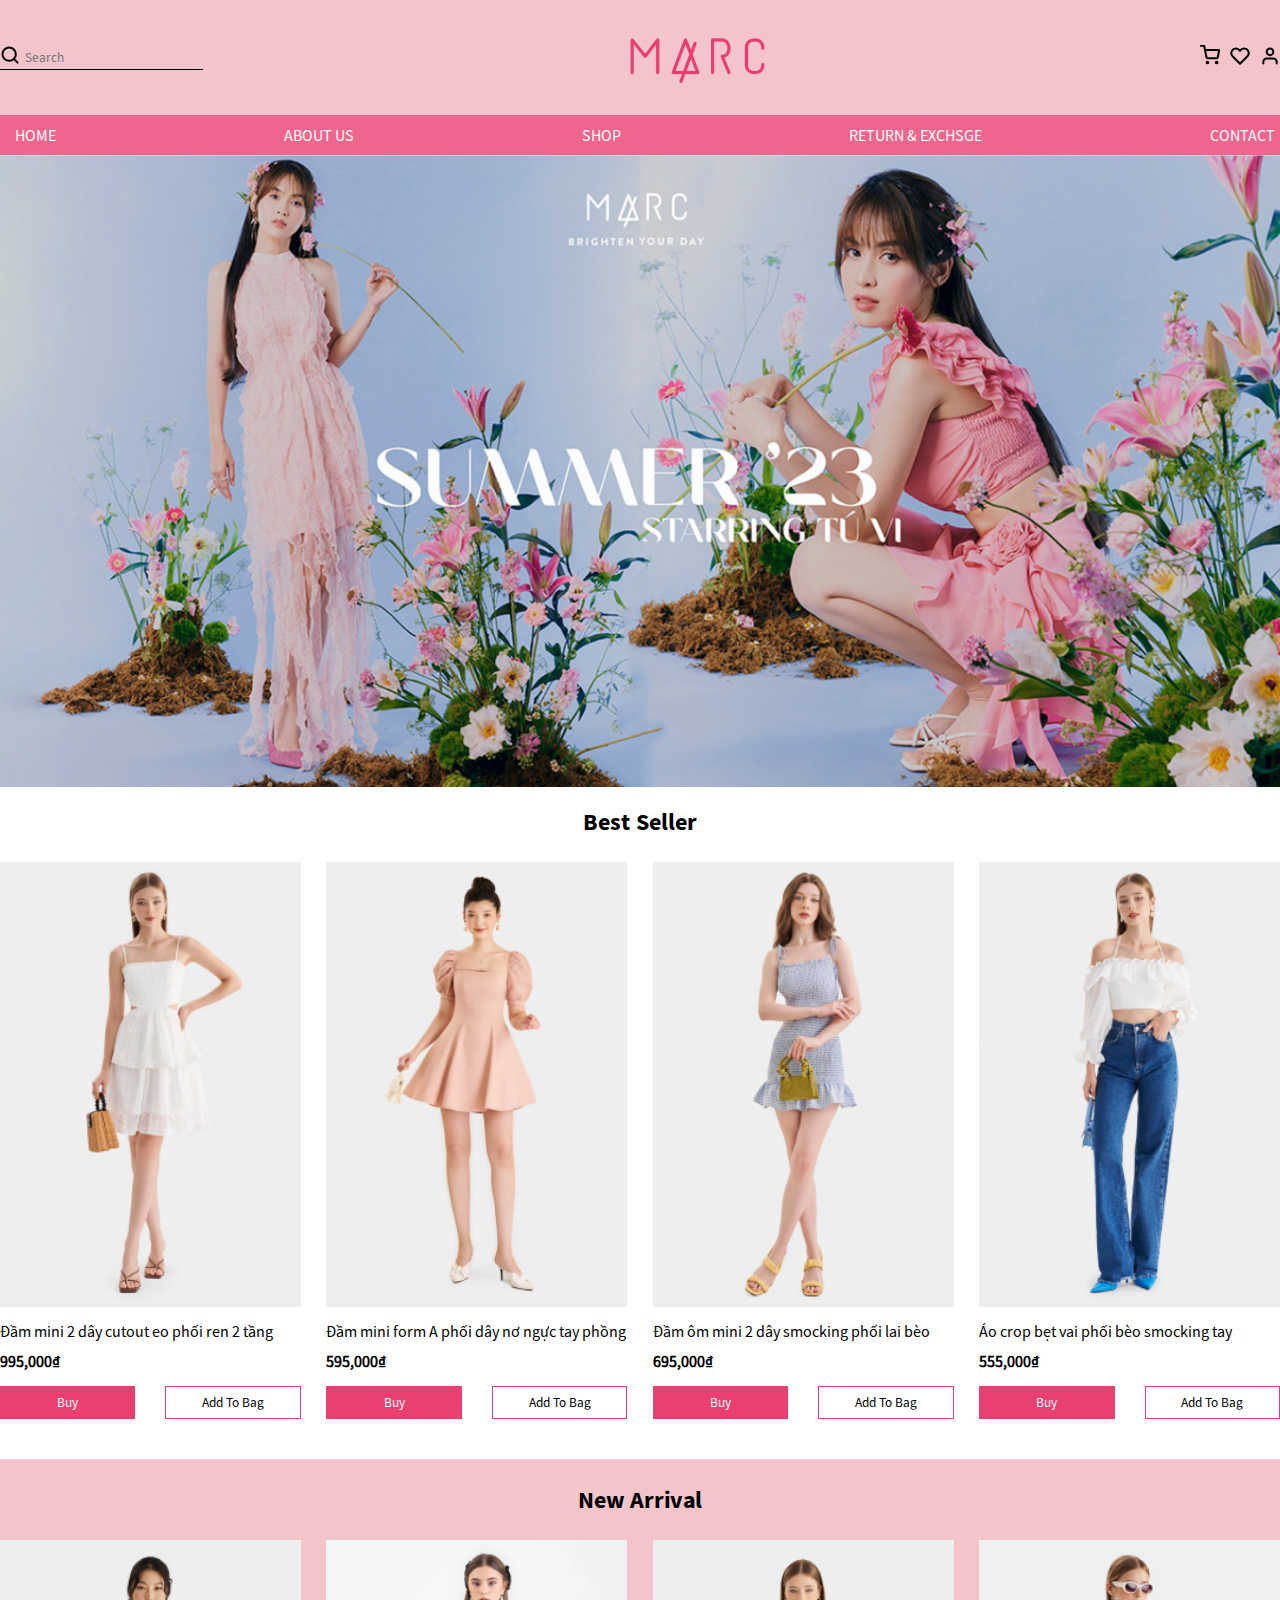
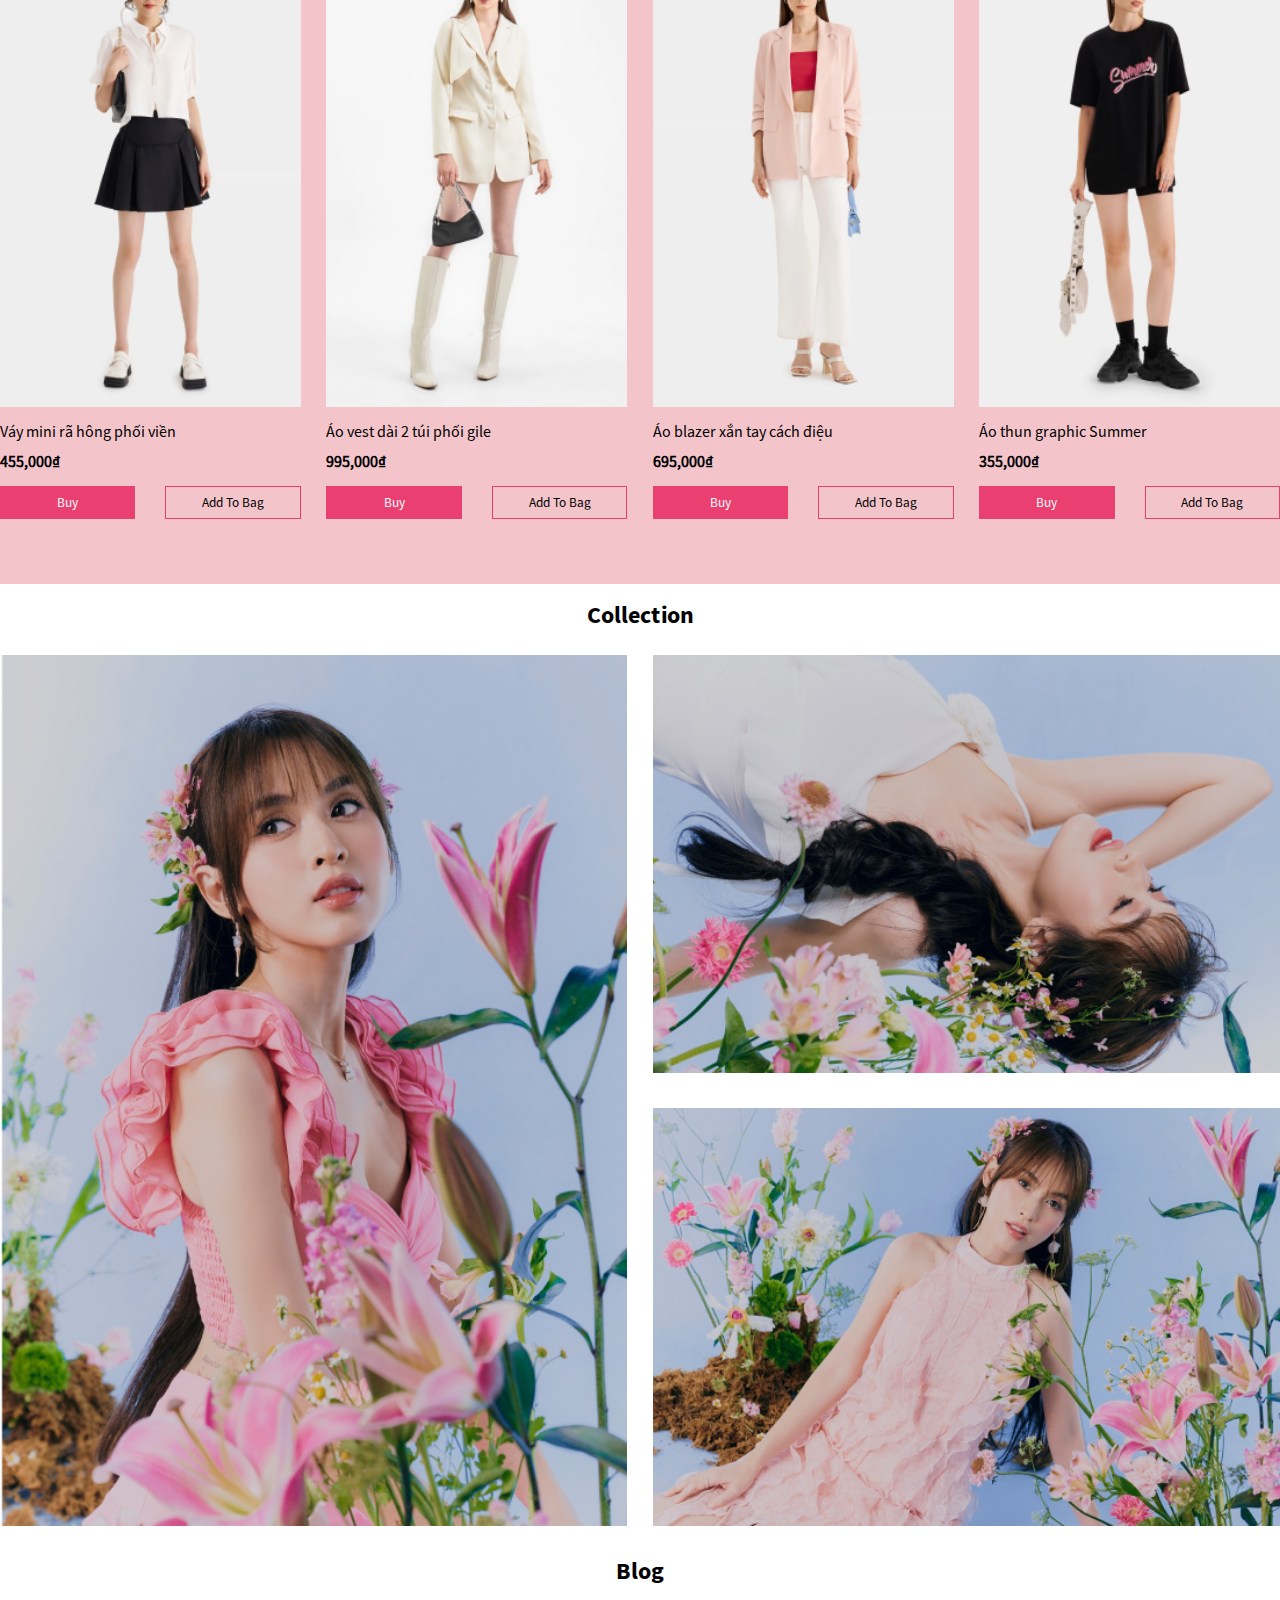
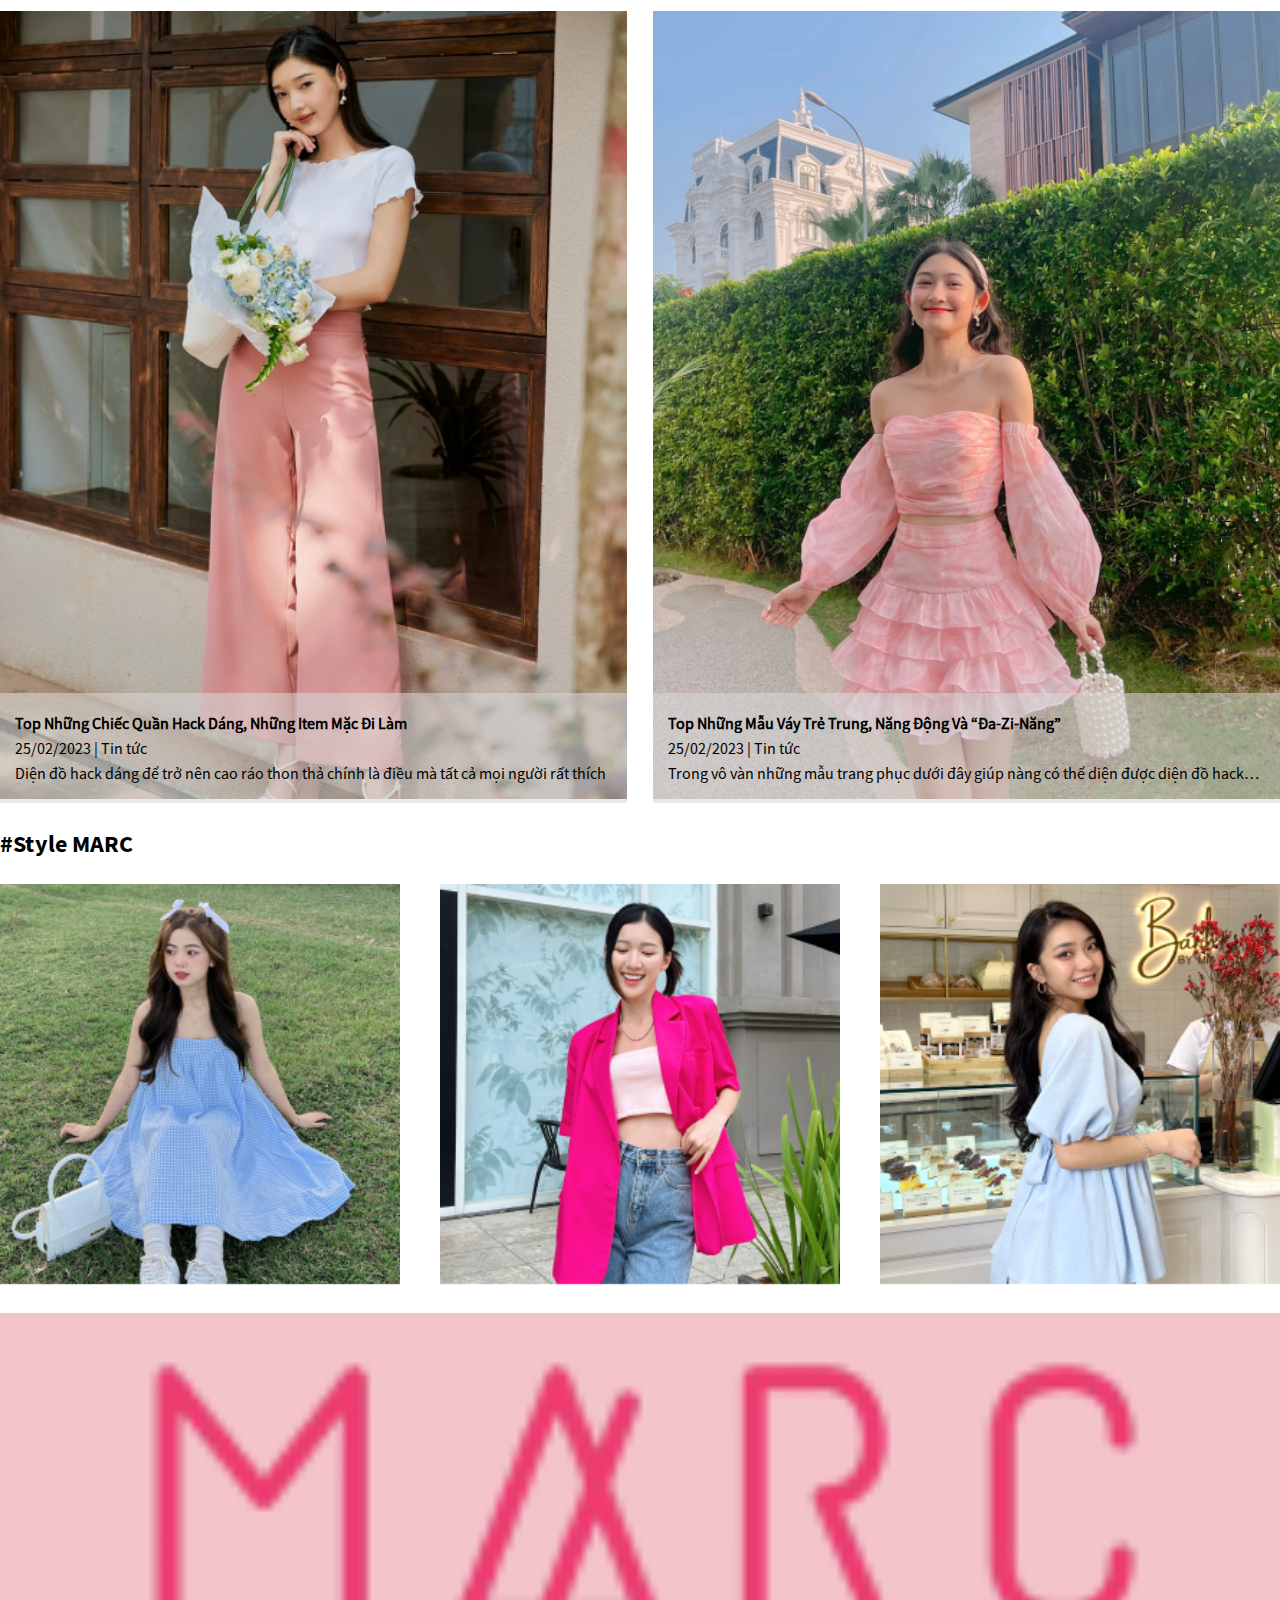
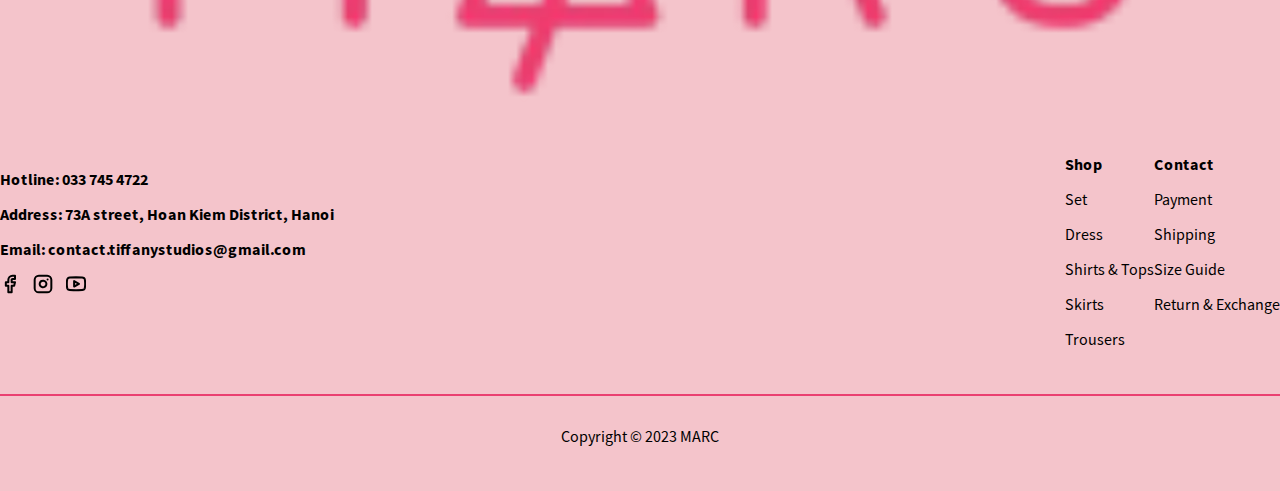
<file: index.html>
<!DOCTYPE html>
<html lang="en">

<head>
    <meta charset="UTF-8">
    <meta name="viewport" content="width=device-width, initial-scale=1.0">
    <title>Trang Chủ</title>

    <!-- BOOTSTRAP -->
    <link href="https://cdn.jsdelivr.net/npm/bootstrap@5.3.0/dist/css/bootstrap.min.css" rel="stylesheet" integrity="sha384-9ndCyUaIbzAi2FUVXJi0CjmCapSmO7SnpJef0486qhLnuZ2cdeRhO02iuK6FUUVM" crossorigin="anonymous">

    <!-- SWIPPER -->
    <link rel="stylesheet" href="https://cdn.jsdelivr.net/npm/swiper@10/swiper-bundle.min.css" />

    <!-- BASE CSS -->
    <link rel="stylesheet" href="./publics/css/common.css">
    <link rel="stylesheet" href="./publics/css/style.css">
</head>

<body>
    
    <!-- MAIN START -->
    <div class="main">

        <!-- NAVBAR START -->
        <div class="navbar-home">
            <div class="top-navbar">
                <div class="container">
                    
                    <div class="input col-xl-4 col-lg-4 col-md-4 col-sm-3 col-3">
                        <div class="btn-nav">
                            <div class="item-btn top"></div>
                            <div class="item-btn center"></div>
                            <div class="item-btn bottom"></div>
                        </div>

                        <form action="">
                            <div class="item-form">
                                <label for="search" >
                                    <svg width="20" height="20" viewBox="0 0 20 20" fill="none" xmlns="http://www.w3.org/2000/svg">
                                        <path d="M9.16667 15.8333C12.8486 15.8333 15.8333 12.8486 15.8333 9.16667C15.8333 5.48477 12.8486 2.5 9.16667 2.5C5.48477 2.5 2.5 5.48477 2.5 9.16667C2.5 12.8486 5.48477 15.8333 9.16667 15.8333Z" stroke="black" stroke-width="2" stroke-linecap="round" stroke-linejoin="round"/>
                                        <path d="M17.5 17.5L13.875 13.875" stroke="black" stroke-width="2" stroke-linecap="round" stroke-linejoin="round"/>
                                    </svg>
                                </label>
                                <input id="search" type="text" placeholder="Search">
                            </div>
                        </form>
                    </div>
    
                    <div class="logo col-xl-2 col-lg-2 col-md-4 col-sm-6 col-6">
                        <img src="./publics/imgs/logo-header.png" width="100%" alt="">
                    </div>
    
                    <div class="icon col-xl-4 col-lg-4 col-md-4 col-sm-3 col-3">
                        <ul>
                            <li>
                                <a href="#">
                                    <svg width="20" height="21" viewBox="0 0 20 21" fill="none" xmlns="http://www.w3.org/2000/svg">
                                        <g clip-path="url(#clip0_1_160)">
                                        <path d="M7.49996 18.3681C7.9602 18.3681 8.33329 17.995 8.33329 17.5347C8.33329 17.0745 7.9602 16.7014 7.49996 16.7014C7.03972 16.7014 6.66663 17.0745 6.66663 17.5347C6.66663 17.995 7.03972 18.3681 7.49996 18.3681Z" stroke="black" stroke-width="2" stroke-linecap="round" stroke-linejoin="round"/>
                                        <path d="M16.6667 18.3681C17.1269 18.3681 17.5 17.995 17.5 17.5347C17.5 17.0745 17.1269 16.7014 16.6667 16.7014C16.2065 16.7014 15.8334 17.0745 15.8334 17.5347C15.8334 17.995 16.2065 18.3681 16.6667 18.3681Z" stroke="black" stroke-width="2" stroke-linecap="round" stroke-linejoin="round"/>
                                        <path d="M0.833374 0.86792H4.16671L6.40004 12.0263C6.47624 12.4099 6.68496 12.7546 6.98966 12.9998C7.29436 13.2451 7.67562 13.3754 8.06671 13.3679H16.1667C16.5578 13.3754 16.9391 13.2451 17.2438 12.9998C17.5484 12.7546 17.7572 12.4099 17.8334 12.0263L19.1667 5.03459H5.00004" stroke="black" stroke-width="2" stroke-linecap="round" stroke-linejoin="round"/>
                                        </g>
                                        <defs>
                                        <clipPath id="clip0_1_160">
                                        <rect width="20" height="20" fill="white" transform="translate(0 0.034668)"/>
                                        </clipPath>
                                        </defs>
                                    </svg>
                                </a>
                            </li>
                            <li>
                                <a href="#">
                                    <svg width="20" height="20" viewBox="0 0 20 20" fill="none" xmlns="http://www.w3.org/2000/svg">
                                        <path d="M17.3667 3.84172C16.9411 3.41589 16.4357 3.0781 15.8795 2.84763C15.3233 2.61716 14.7271 2.49854 14.1251 2.49854C13.523 2.49854 12.9268 2.61716 12.3706 2.84763C11.8144 3.0781 11.309 3.41589 10.8834 3.84172L10.0001 4.72506L9.11673 3.84172C8.25698 2.98198 7.09092 2.49898 5.87506 2.49898C4.6592 2.49898 3.49314 2.98198 2.63339 3.84172C1.77365 4.70147 1.29065 5.86753 1.29065 7.08339C1.29065 8.29925 1.77365 9.46531 2.63339 10.3251L3.51672 11.2084L10.0001 17.6917L16.4834 11.2084L17.3667 10.3251C17.7926 9.89943 18.1304 9.39407 18.3608 8.83785C18.5913 8.28164 18.7099 7.68546 18.7099 7.08339C18.7099 6.48132 18.5913 5.88514 18.3608 5.32893C18.1304 4.77271 17.7926 4.26735 17.3667 3.84172Z" stroke="black" stroke-width="2" stroke-linecap="round" stroke-linejoin="round"/>
                                    </svg>
                                </a>
                            </li>
                            <li>
                                <a href="#">
                                    <svg width="20" height="21" viewBox="0 0 20 21" fill="none" xmlns="http://www.w3.org/2000/svg">
                                        <path d="M16.6667 18.4656V16.7989C16.6667 15.9149 16.3155 15.067 15.6904 14.4419C15.0653 13.8168 14.2174 13.4656 13.3334 13.4656H6.66671C5.78265 13.4656 4.93481 13.8168 4.30968 14.4419C3.68456 15.067 3.33337 15.9149 3.33337 16.7989V18.4656" stroke="black" stroke-width="2" stroke-linecap="round" stroke-linejoin="round"/>
                                        <path d="M9.99996 10.1322C11.8409 10.1322 13.3333 8.63986 13.3333 6.79891C13.3333 4.95796 11.8409 3.46558 9.99996 3.46558C8.15901 3.46558 6.66663 4.95796 6.66663 6.79891C6.66663 8.63986 8.15901 10.1322 9.99996 10.1322Z" stroke="black" stroke-width="2" stroke-linecap="round" stroke-linejoin="round"/>
                                    </svg>
                                </a>
                            </li>
                        </ul>
                    </div>
                </div>
            </div>

            <!-- NAV BOTTOM -->
            <div class="bottom-navbar">
                <div class="container">
                    <ul>
                        <li>
                            <a href="#">HOME</a>
                        </li>
                        <li>
                            <a href="#">ABOUT US</a>
                        </li>
                        <li>
                            <a href="#">SHOP</a>
                        </li>
                        <li>
                            <a href="#">RETURN & EXCHSGE</a>
                        </li>
                        <li>
                            <a href="#">CONTACT</a>
                        </li>
                    </ul>
                </div>
            </div>
        </div>
        <!-- NAVBAR END -->


        <!-- LINE BAR START -->
        <div class="left-bar">
            <div class="background-left-bar"></div>
            <div class="content-left-bar">
                <div class="menu">
                    <div class="item-menu">
                        <a href="./market-page.html"> HOME </a>
                    </div>
                    <div class="item-menu">
                        <a href="./market-page.html"> ABOUT US </a>
                    </div>
                    <div class="item-menu">
                        <a href="./market-page.html"> SHOP </a>
                    </div>
                    <div class="item-menu">
                        <a href="./market-page.html"> RETURN & EXCHSGE </a>
                    </div>
                    <div class="item-menu">
                        <a href="./market-page.html"> CONTACT </a>
                    </div>
                    <div class="item-menu">
                        <form action="">
                            <div class="item-form">
                                <label for="search" >
                                    <svg width="20" height="20" viewBox="0 0 20 20" fill="none" xmlns="http://www.w3.org/2000/svg">
                                        <path d="M9.16667 15.8333C12.8486 15.8333 15.8333 12.8486 15.8333 9.16667C15.8333 5.48477 12.8486 2.5 9.16667 2.5C5.48477 2.5 2.5 5.48477 2.5 9.16667C2.5 12.8486 5.48477 15.8333 9.16667 15.8333Z" stroke="black" stroke-width="2" stroke-linecap="round" stroke-linejoin="round"/>
                                        <path d="M17.5 17.5L13.875 13.875" stroke="black" stroke-width="2" stroke-linecap="round" stroke-linejoin="round"/>
                                    </svg>
                                </label>
                                <input id="search" type="text" placeholder="Search">
                            </div>
                        </form>
                    </div>
                </div>
            </div>
        </div>
        <!-- LINE BAR END -->
        

        <!-- BANNER START -->
        <div class="banner">
            <div class="slider swiper">
                <div class="swiper-wrapper">
                    <div class="swiper-slide">
                        <img src="./publics/imgs/banner.png" width="100%" alt="">
                    </div>
                    <div class="swiper-slide">
                        <img src="./publics/imgs/banner1.png" width="100%" alt="">
                    </div>
                    <div class="swiper-slide">
                        <img src="./publics/imgs/banner2.png" width="100%" alt="">
                    </div>
                </div>
            </div>
        </div>
        <!-- BANNER END -->


        <!-- BEST SELLER START -->
        <div class="best-seller container">
            <h2>Best Seller</h2>

            <div class="content-seller">
                <div class="item-seller">
                    <img src="./publics/imgs/bes-1.png" width="100%" alt="">

                    <div class="detail-item">
                            <p class="name-item">
                                <a href="#">Đầm mini 2 dây cutout eo phối ren 2 tầng</a>
                            </p>
                            <b class="item-price">995,000₫ </b>

                            <div class="action-item">
                                <button class="buy">Buy</button>
                                <button class="bag">Add To Bag</button>
                            </div>
                    </div>
                </div>

                <div class="item-seller">
                    <img src="./publics/imgs/best-2.png" width="100%" alt="">

                    <div class="detail-item">
                            <p class="name-item">
                                <a href="#">Đầm mini form A phối dây nơ ngực tay phồng</a>
                            </p>
                            <b class="item-price">595,000₫</b>

                            <div class="action-item">
                                <button class="buy">Buy</button>
                                <button class="bag">Add To Bag</button>
                            </div>
                    </div>
                </div>

                <div class="item-seller item-sm">
                    <img src="./publics/imgs/best-3.png" width="100%" alt="">

                    <div class="detail-item">
                            <p class="name-item">
                                <a href="#">Đầm ôm mini 2 dây smocking phối lai bèo</a>
                            </p>
                            <b class="item-price">695,000₫</b>

                            <div class="action-item">
                                <button class="buy">Buy</button>
                                <button class="bag">Add To Bag</button>
                            </div>
                    </div>
                </div>

                <div class="item-seller item-md item-sm">
                    <img src="./publics/imgs/best-4.png" width="100%" alt="">

                    <div class="detail-item">
                            <p class="name-item">
                                <a href="#">Áo crop bẹt vai phối bèo smocking tay</a>
                            </p>
                            <b class="item-price">555,000₫</b>

                            <div class="action-item">
                                <button class="buy">Buy</button>
                                <button class="bag">Add To Bag</button>
                            </div>
                    </div>
                </div>
            </div>
        </div>
        <!-- BEST SELLER END -->


        <!-- NEW ARRIVAL START -->
        <div class="new-arrival ">
            <div class="container">
                <h2>New Arrival</h2>
                <div class="content-seller">
                    <div class="item-seller">
                        <img src="./publics/imgs/new1.png" width="100%" alt="">
    
                        <div class="detail-item">
                                <p class="name-item">
                                    <a href="#">Váy mini rã hông phối viền</a>
                                </p>
                                <b class="item-price">455,000₫ </b>
    
                                <div class="action-item">
                                    <button class="buy">Buy</button>
                                    <button class="bag">Add To Bag</button>
                                </div>
                        </div>
                    </div>

                    <div class="item-seller">
                        <img src="./publics/imgs/new2.png" width="100%" alt="">
    
                        <div class="detail-item">
                                <p class="name-item">
                                    <a href="#">Áo vest dài 2 túi phối gile</a>
                                </p>
                                <b class="item-price">995,000₫</b>
    
                                <div class="action-item">
                                    <button class="buy">Buy</button>
                                    <button class="bag">Add To Bag</button>
                                </div>
                        </div>
                    </div>

                    <div class="item-seller item-sm">
                        <img src="./publics/imgs/new3.png" width="100%" alt="">
    
                        <div class="detail-item">
                                <p class="name-item">
                                    <a href="#">Áo blazer xắn tay cách điệu</a>
                                </p>
                                <b class="item-price">695,000₫</b>
    
                                <div class="action-item">
                                    <button class="buy">Buy</button>
                                    <button class="bag">Add To Bag</button>
                                </div>
                        </div>
                    </div>

                    <div class="item-seller item-md item-sm">
                        <img src="./publics/imgs/new4.png" width="100%" alt="">
    
                        <div class="detail-item">
                                <p class="name-item">
                                    <a href="#">Áo thun graphic Summer</a>
                                </p>
                                <b class="item-price">355,000₫</b>
    
                                <div class="action-item">
                                    <button class="buy">Buy</button>
                                    <button class="bag">Add To Bag</button>
                                </div>
                        </div>
                    </div>
                </div>
            </div>
        </div>
        <!-- NEW ARRIVAL END -->


        <!-- COLECTION START -->
        <div class="colection ">
            <div class="container">
                <h2>Collection</h2>

                <div class="content-colection">
                    <div class="content-left item-colection">
                        <img src="./publics/imgs/colection1.png" width="100%" alt="">
                    </div>
                    <div class="content-right item-colection">
                        <div class="item-right">
                            <img src="./publics/imgs/colection2.png" width="100%" alt="">
                        </div>
                        <div class="item-right">
                            <img src="./publics/imgs/colection3.png" width="100%" alt="">
                        </div>
                    </div>
                </div>
            </div>
        </div>
        <!-- COLECTION END -->

        <!-- /BLOG START -->

        <div class="blog">
            <div class="container">
                <h2>Blog</h2>

                <div class="content-colection">
                    <div class="item-blog">
                        <div class="bg">
                            <img width="100%" src="./publics/imgs/blog-1.png" alt="">
                        </div>
                        <div class="content">
                            <b class="title">
                                <a href="#">Top Những Chiếc Quần Hack Dáng, Những Item Mặc Đi Làm </a>
                            </b>

                            <p class="cate">25/02/2023 | Tin tức</p>

                            <p class="content-blog">Diện đồ hack dáng để trở nên cao ráo thon thả chính là điều mà tất cả mọi người rất thích</p>
                        </div>
                    </div>
                    <div class="item-blog">
                        <div class="bg">
                            <img width="100%" src="./publics/imgs/blog-2.png" alt="">
                        </div>
                        <div class="content">
                            <b class="title">
                                <a href="#">Top Những Mẫu Váy Trẻ Trung, Năng Động Và “Đa-Zi-Năng”</a>
                            </b>

                            <p class="cate">25/02/2023 | Tin tức</p>

                            <p class="content-blog">Trong vô vàn những mẫu trang phục dưới đây giúp nàng có thể diện được diện đồ hack dáng để trở nên cao ráo thon thả</p>
                        </div>
                    </div>
                </div>
            </div>
        </div>

        <!-- /BLOG END -->

        <!-- STYLE START -->

        <div class="style">
            <div class="container">
                <h2>#Style MARC</h2>

                <div class="content-style swiper mySwiper">
                    <div class="swiper-wrapper">
                        <div class="swiper-slide">
                            <img src="./publics/imgs/style1.png" width="100%" alt="">
                        </div>
                        <div class="swiper-slide">
                            <img src="./publics/imgs/style2.png" width="100%" alt="">
                        </div>
                        <div class="swiper-slide">
                            <img src="./publics/imgs/style3.png" width="100%" alt="">
                        </div>
                        <div class="swiper-slide">
                            <img src="./publics/imgs/style4.png" width="100%" alt="">
                        </div>
                        <div class="swiper-slide">
                            <img src="./publics/imgs/style1.png" width="100%" alt="">
                        </div>
                        <div class="swiper-slide">
                            <img src="./publics/imgs/style2.png" width="100%" alt="">
                        </div>
                        <div class="swiper-slide">
                            <img src="./publics/imgs/style3.png" width="100%" alt="">
                        </div>
                        <div class="swiper-slide">
                            <img src="./publics/imgs/style4.png" width="100%" alt="">
                        </div>
                    </div>
                </div>
            </div>
        </div>

        <!-- STYLE END -->

        <!-- FOOTER START -->

        <div class="footer">
            <div class="container">
                <div class="logo col-md-2 col-7">
                    <img src="./publics/imgs/logo-footer.png" width="100%" alt="">
                </div>
            </div>
            <div class="container content-top">
                <div class="left col-md-5 col-12">  

                    <div class="content-left">
                        <p><b>Hotline: 033 745 4722</b></p>
                        <p><b>Address: 73A street, Hoan Kiem District, Hanoi</b></p>
                        <p><b>Email: contact.tiffanystudios@gmail.com</b></p>
                        <div class="icon-footer">
                            <svg width="20" height="20" viewBox="0 0 20 20" fill="none" xmlns="http://www.w3.org/2000/svg">
                                <path d="M15 1.66663H12.5C11.3949 1.66663 10.3351 2.10561 9.55373 2.88701C8.77233 3.66842 8.33334 4.72822 8.33334 5.83329V8.33329H5.83334V11.6666H8.33334V18.3333H11.6667V11.6666H14.1667L15 8.33329H11.6667V5.83329C11.6667 5.61228 11.7545 5.40032 11.9108 5.24404C12.067 5.08776 12.279 4.99996 12.5 4.99996H15V1.66663Z" stroke="black" stroke-width="2" stroke-linecap="round" stroke-linejoin="round"/>
                            </svg>

                            <svg width="20" height="20" viewBox="0 0 20 20" fill="none" xmlns="http://www.w3.org/2000/svg">
                                <g clip-path="url(#clip0_1_403)">
                                <path d="M14.1667 1.66663H5.83332C3.53214 1.66663 1.66666 3.53211 1.66666 5.83329V14.1666C1.66666 16.4678 3.53214 18.3333 5.83332 18.3333H14.1667C16.4678 18.3333 18.3333 16.4678 18.3333 14.1666V5.83329C18.3333 3.53211 16.4678 1.66663 14.1667 1.66663Z" stroke="black" stroke-width="2" stroke-linecap="round" stroke-linejoin="round"/>
                                <path d="M13.3333 9.47501C13.4362 10.1685 13.3177 10.8769 12.9948 11.4992C12.6719 12.1215 12.161 12.6262 11.5347 12.9414C10.9084 13.2566 10.1987 13.3663 9.5065 13.255C8.81428 13.1436 8.17481 12.8167 7.67904 12.321C7.18327 11.8252 6.85645 11.1857 6.74507 10.4935C6.63368 9.8013 6.7434 9.09159 7.05862 8.46532C7.37383 7.83905 7.8785 7.32812 8.50083 7.00521C9.12316 6.68229 9.83147 6.56383 10.525 6.66667C11.2324 6.77158 11.8874 7.10123 12.3931 7.60693C12.8988 8.11263 13.2284 8.76757 13.3333 9.47501Z" stroke="black" stroke-width="2" stroke-linecap="round" stroke-linejoin="round"/>
                                <path d="M14.5833 5.41663H14.5918" stroke="black" stroke-width="2" stroke-linecap="round" stroke-linejoin="round"/>
                                </g>
                                <defs>
                                <clipPath id="clip0_1_403">
                                <rect width="20" height="20" fill="white"/>
                                </clipPath>
                                </defs>
                            </svg>

                            <svg width="20" height="20" viewBox="0 0 20 20" fill="none" xmlns="http://www.w3.org/2000/svg">
                                <g clip-path="url(#clip0_1_407)">
                                <path d="M18.7833 5.35004C18.6843 4.95455 18.4827 4.59218 18.1989 4.29955C17.915 4.00691 17.559 3.79436 17.1667 3.68337C15.7333 3.33337 10 3.33337 10 3.33337C10 3.33337 4.26667 3.33337 2.83333 3.71671C2.44104 3.82769 2.08498 4.04024 1.80112 4.33288C1.51726 4.62552 1.31566 4.98788 1.21666 5.38337C0.954344 6.838 0.826028 8.31363 0.833332 9.79171C0.823981 11.2809 0.952305 12.7678 1.21666 14.2334C1.3258 14.6166 1.53192 14.9652 1.81512 15.2454C2.09832 15.5257 2.44902 15.7282 2.83333 15.8334C4.26667 16.2167 10 16.2167 10 16.2167C10 16.2167 15.7333 16.2167 17.1667 15.8334C17.559 15.7224 17.915 15.5098 18.1989 15.2172C18.4827 14.9246 18.6843 14.5622 18.7833 14.1667C19.0436 12.723 19.1719 11.2587 19.1667 9.79171C19.176 8.3025 19.0477 6.81562 18.7833 5.35004Z" stroke="black" stroke-width="2" stroke-linecap="round" stroke-linejoin="round"/>
                                <path d="M8.125 12.5167L12.9167 9.79165L8.125 7.06665V12.5167Z" stroke="black" stroke-width="2" stroke-linecap="round" stroke-linejoin="round"/>
                                </g>
                                <defs>
                                <clipPath id="clip0_1_407">
                                <rect width="20" height="20" fill="white"/>
                                </clipPath>
                                </defs>
                            </svg>
                                
                        </div>
                    </div>
                </div>
                <div class="right col-md-7 col-12">
                    <div class="item-right col-6">
                        <h4>Shop</h4>
                        <p><a href="#">Set</a></p>
                        <p><a href="#">Dress</a></p>
                        <p><a href="#">Shirts & Tops</a></p>
                        <p><a href="#">Skirts</a></p>
                        <p><a href="#">Trousers</a></p>
                    </div>

                    <div class="item-right col-6">
                        <h4>Contact</h4>
                        <p><a href="#">Payment</a></p>
                        <p><a href="#">Shipping</a></p>
                        <p><a href="#">Size Guide</a></p>
                        <p><a href="#">Return & Exchange</a></p>
                    </div>
                </div>
            </div>

            <div class="line"></div>

            <div class="container content-bottom">
                <div class="content">
                    <div class="contact col-7">
                        <p><b>Hotline: 033 745 4722</b></p>
                        <p><b>Address: 73A street, Hoan Kiem District, Hanoi</b></p>
                        <p><b>Email: contact.tiffanystudios@gmail.com</b></p>
                    </div>
                    <div class="icon-footer col-5">
                        <svg width="20" height="20" viewBox="0 0 20 20" fill="none" xmlns="http://www.w3.org/2000/svg">
                            <path d="M15 1.66663H12.5C11.3949 1.66663 10.3351 2.10561 9.55373 2.88701C8.77233 3.66842 8.33334 4.72822 8.33334 5.83329V8.33329H5.83334V11.6666H8.33334V18.3333H11.6667V11.6666H14.1667L15 8.33329H11.6667V5.83329C11.6667 5.61228 11.7545 5.40032 11.9108 5.24404C12.067 5.08776 12.279 4.99996 12.5 4.99996H15V1.66663Z" stroke="black" stroke-width="2" stroke-linecap="round" stroke-linejoin="round"/>
                        </svg>
                        <svg width="20" height="20" viewBox="0 0 20 20" fill="none" xmlns="http://www.w3.org/2000/svg">
                            <g clip-path="url(#clip0_1_403)">
                            <path d="M14.1667 1.66663H5.83332C3.53214 1.66663 1.66666 3.53211 1.66666 5.83329V14.1666C1.66666 16.4678 3.53214 18.3333 5.83332 18.3333H14.1667C16.4678 18.3333 18.3333 16.4678 18.3333 14.1666V5.83329C18.3333 3.53211 16.4678 1.66663 14.1667 1.66663Z" stroke="black" stroke-width="2" stroke-linecap="round" stroke-linejoin="round"/>
                            <path d="M13.3333 9.47501C13.4362 10.1685 13.3177 10.8769 12.9948 11.4992C12.6719 12.1215 12.161 12.6262 11.5347 12.9414C10.9084 13.2566 10.1987 13.3663 9.5065 13.255C8.81428 13.1436 8.17481 12.8167 7.67904 12.321C7.18327 11.8252 6.85645 11.1857 6.74507 10.4935C6.63368 9.8013 6.7434 9.09159 7.05862 8.46532C7.37383 7.83905 7.8785 7.32812 8.50083 7.00521C9.12316 6.68229 9.83147 6.56383 10.525 6.66667C11.2324 6.77158 11.8874 7.10123 12.3931 7.60693C12.8988 8.11263 13.2284 8.76757 13.3333 9.47501Z" stroke="black" stroke-width="2" stroke-linecap="round" stroke-linejoin="round"/>
                            <path d="M14.5833 5.41663H14.5918" stroke="black" stroke-width="2" stroke-linecap="round" stroke-linejoin="round"/>
                            </g>
                            <defs>
                            <clipPath id="clip0_1_403">
                            <rect width="20" height="20" fill="white"/>
                            </clipPath>
                            </defs>
                        </svg>
                        <svg width="20" height="20" viewBox="0 0 20 20" fill="none" xmlns="http://www.w3.org/2000/svg">
                            <g clip-path="url(#clip0_1_407)">
                            <path d="M18.7833 5.35004C18.6843 4.95455 18.4827 4.59218 18.1989 4.29955C17.915 4.00691 17.559 3.79436 17.1667 3.68337C15.7333 3.33337 10 3.33337 10 3.33337C10 3.33337 4.26667 3.33337 2.83333 3.71671C2.44104 3.82769 2.08498 4.04024 1.80112 4.33288C1.51726 4.62552 1.31566 4.98788 1.21666 5.38337C0.954344 6.838 0.826028 8.31363 0.833332 9.79171C0.823981 11.2809 0.952305 12.7678 1.21666 14.2334C1.3258 14.6166 1.53192 14.9652 1.81512 15.2454C2.09832 15.5257 2.44902 15.7282 2.83333 15.8334C4.26667 16.2167 10 16.2167 10 16.2167C10 16.2167 15.7333 16.2167 17.1667 15.8334C17.559 15.7224 17.915 15.5098 18.1989 15.2172C18.4827 14.9246 18.6843 14.5622 18.7833 14.1667C19.0436 12.723 19.1719 11.2587 19.1667 9.79171C19.176 8.3025 19.0477 6.81562 18.7833 5.35004Z" stroke="black" stroke-width="2" stroke-linecap="round" stroke-linejoin="round"/>
                            <path d="M8.125 12.5167L12.9167 9.79165L8.125 7.06665V12.5167Z" stroke="black" stroke-width="2" stroke-linecap="round" stroke-linejoin="round"/>
                            </g>
                            <defs>
                            <clipPath id="clip0_1_407">
                            <rect width="20" height="20" fill="white"/>
                            </clipPath>
                            </defs>
                        </svg>                                
                    </div>
                </div>
                <p>Copyright © 2023 MARC</p>
            </div>
        </div>

        <!-- FOOTER END -->

    </div>
    <!-- MAIN END -->

    <!-- JQUERY -->
    <script src="https://cdnjs.cloudflare.com/ajax/libs/jquery/3.7.0/jquery.min.js" integrity="sha512-3gJwYpMe3QewGELv8k/BX9vcqhryRdzRMxVfq6ngyWXwo03GFEzjsUm8Q7RZcHPHksttq7/GFoxjCVUjkjvPdw==" crossorigin="anonymous" referrerpolicy="no-referrer"></script>

    <!-- SWIPPER -->
    <script src="https://cdn.jsdelivr.net/npm/swiper@10/swiper-bundle.min.js"></script>


    <script>

        // SLIDER
        var swiper = new Swiper(".slider", {
            loop: true,
            autoplay: {
                delay: 2500,
                disableOnInteraction: false,
            },
        });

        var swiper = new Swiper(".content-style", {
            slidesPerView: 1,
            spaceBetween: 10,
            loop: true,
            autoplay: {
                delay: 1000,
                disableOnInteraction: false,
            },
            breakpoints: {
                "@0.00": {
                    slidesPerView: 1,
                    spaceBetween: 10,
                    loop: true,
                    autoplay: {
                        delay: 1000,
                        disableOnInteraction: false,
                    },                
                },
                "@0.75": {
                     loop: true,
                    autoplay: {
                        delay: 1000,
                        disableOnInteraction: false,
                    },
                    slidesPerView: 2,
                    spaceBetween: 20,
                },
                "@1.00": {
                     loop: true,
                    autoplay: {
                        delay: 1000,
                        disableOnInteraction: false,
                    },
                    slidesPerView: 3,
                    spaceBetween: 40,
                },
                "@1.50": {
                     loop: true,
                    autoplay: {
                        delay: 1000,
                        disableOnInteraction: false,
                    },
                    slidesPerView: 4,
                    spaceBetween: 50,
                },
            },
        });

        // NAV LEFT START
        $(document).ready(function () {

            $(".btn-nav").click(function () {
                $(".left-bar").addClass("active");
                $("body").addClass("active");
            });

            $(".background-left-bar").click(function () {
                $(".left-bar").removeClass("active");
                $("body").removeClass("active");
            });
        });
        // NAV LEFT END

    </script>

</body>

</html>
</file>
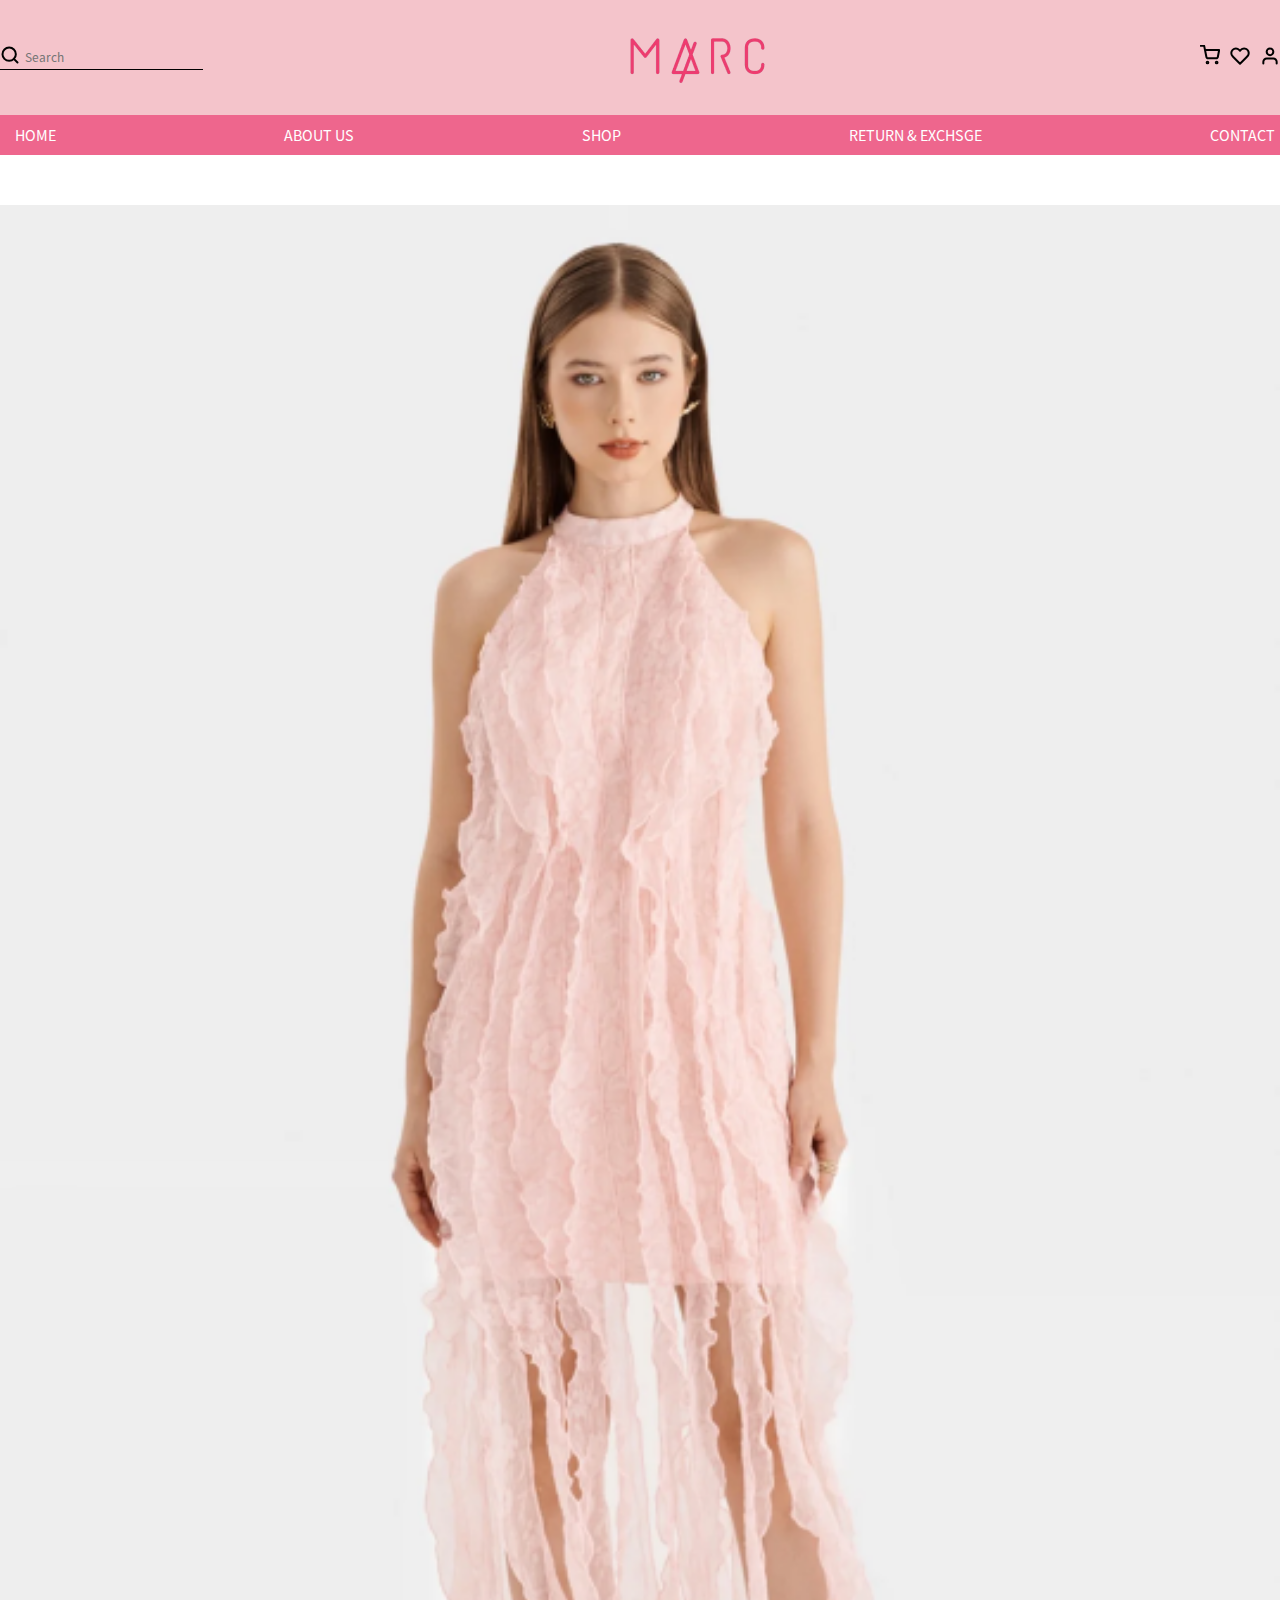
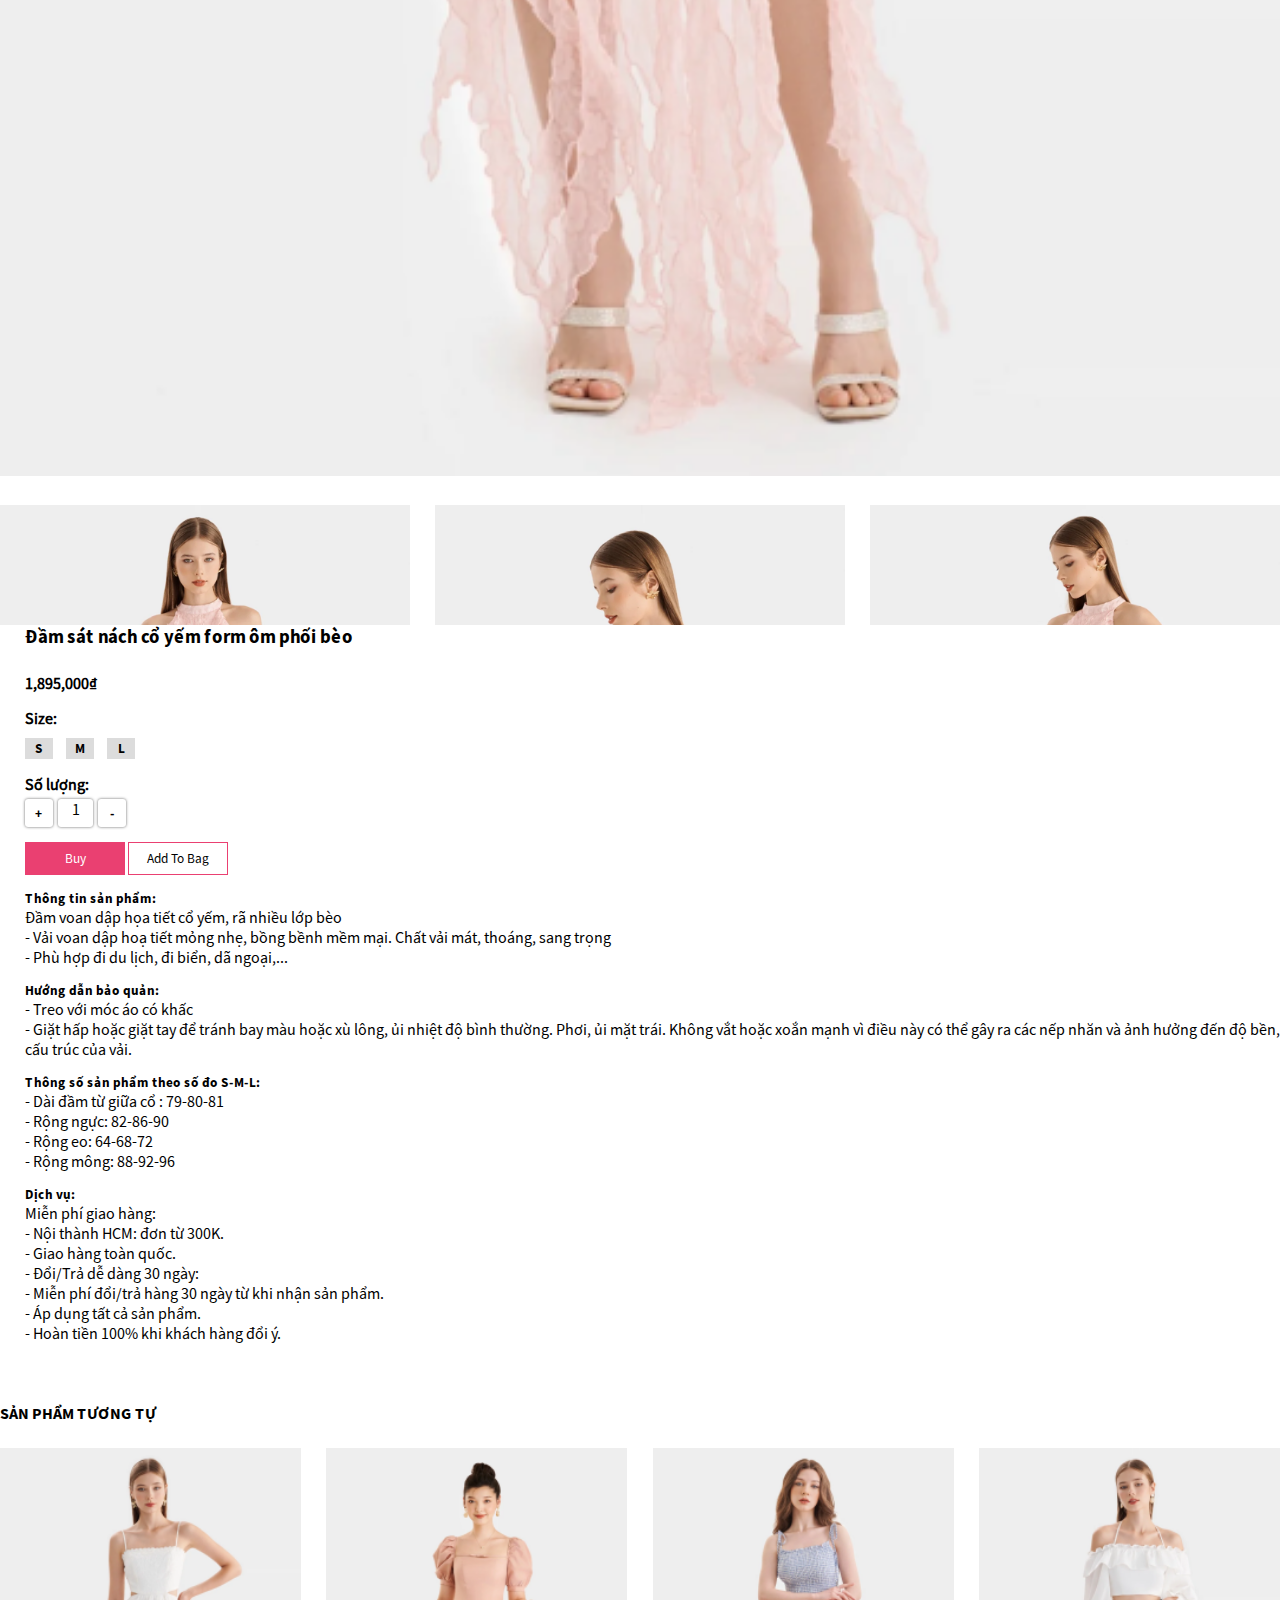
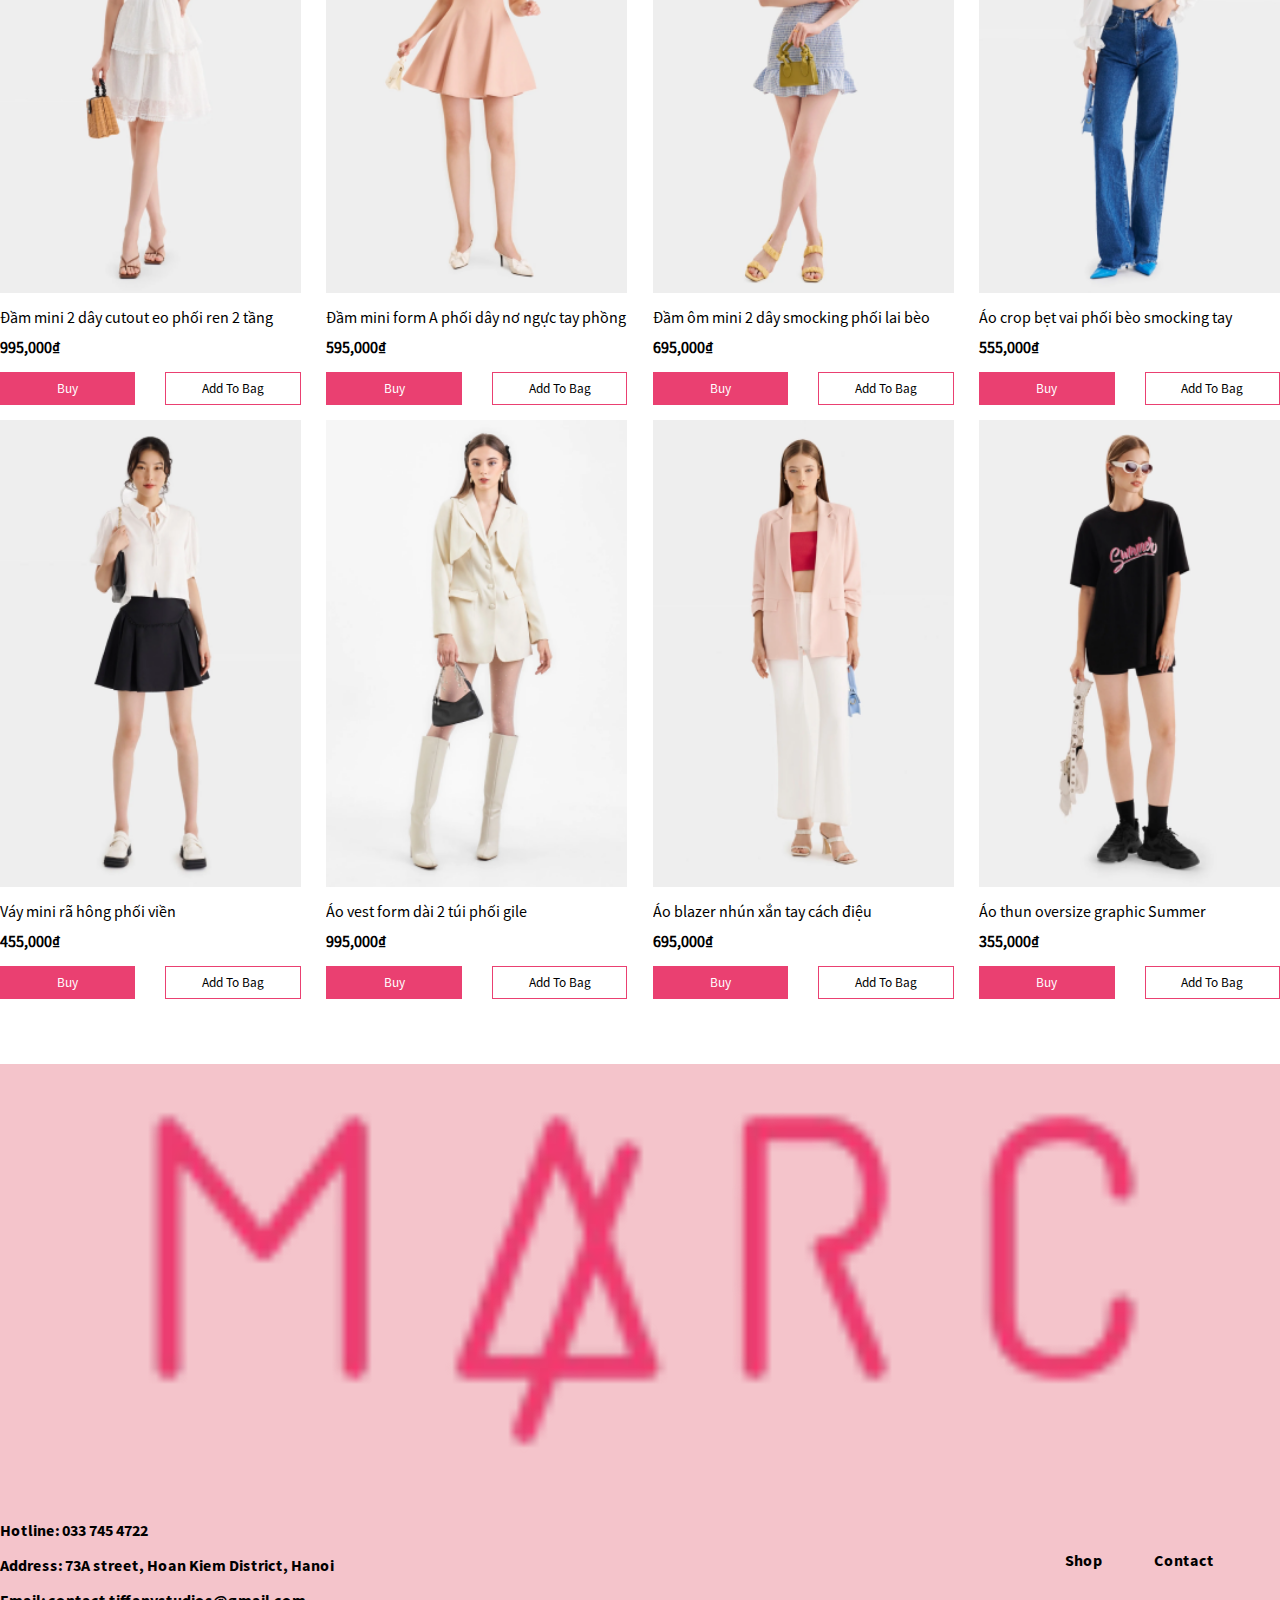
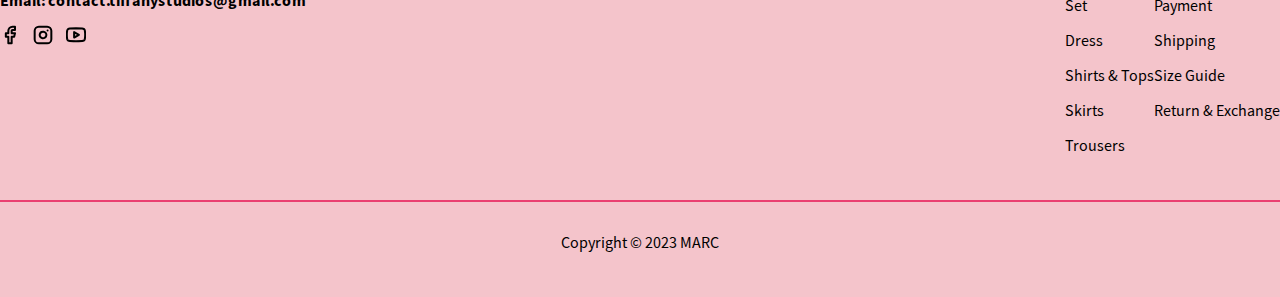
<file: detail.html>
<!DOCTYPE html>
<html lang="en">

<head>
    <meta charset="UTF-8">
    <meta name="viewport" content="width=device-width, initial-scale=1.0">
    <title>Chi tiết sản phẩm</title>

    <!-- BOOTSTRAP -->
    <link href="https://cdn.jsdelivr.net/npm/bootstrap@5.3.0/dist/css/bootstrap.min.css" rel="stylesheet"
        integrity="sha384-9ndCyUaIbzAi2FUVXJi0CjmCapSmO7SnpJef0486qhLnuZ2cdeRhO02iuK6FUUVM" crossorigin="anonymous">

    <!-- SWIPPER -->
    <link rel="stylesheet" href="https://cdn.jsdelivr.net/npm/swiper@10/swiper-bundle.min.css" />

    <!-- BASE CSS -->
    <link rel="stylesheet" href="./publics/css/common.css">
    <link rel="stylesheet" href="./publics/css/detail.css">
</head>

<body>

    <!-- MAIN START -->
    <div class="main">

        <!-- NAVBAR START -->
        <div class="navbar-home">
            <div class="top-navbar">
                <div class="container">

                    <div class="input col-xl-4 col-lg-4 col-md-4 col-sm-3 col-3">
                        <div class="btn-nav">
                            <div class="item-btn top"></div>
                            <div class="item-btn center"></div>
                            <div class="item-btn bottom"></div>
                        </div>

                        <form action="">
                            <div class="item-form">
                                <label for="search">
                                    <svg width="20" height="20" viewBox="0 0 20 20" fill="none"
                                        xmlns="http://www.w3.org/2000/svg">
                                        <path
                                            d="M9.16667 15.8333C12.8486 15.8333 15.8333 12.8486 15.8333 9.16667C15.8333 5.48477 12.8486 2.5 9.16667 2.5C5.48477 2.5 2.5 5.48477 2.5 9.16667C2.5 12.8486 5.48477 15.8333 9.16667 15.8333Z"
                                            stroke="black" stroke-width="2" stroke-linecap="round"
                                            stroke-linejoin="round" />
                                        <path d="M17.5 17.5L13.875 13.875" stroke="black" stroke-width="2"
                                            stroke-linecap="round" stroke-linejoin="round" />
                                    </svg>
                                </label>
                                <input id="search" type="text" placeholder="Search">
                            </div>
                        </form>
                    </div>

                    <div class="logo col-xl-2 col-lg-2 col-md-4 col-sm-6 col-6">
                        <img src="./publics/imgs/logo-header.png" width="100%" alt="">
                    </div>

                    <div class="icon col-xl-4 col-lg-4 col-md-4 col-sm-3 col-3">
                        <ul>
                            <li>
                                <a href="#">
                                    <svg width="20" height="21" viewBox="0 0 20 21" fill="none"
                                        xmlns="http://www.w3.org/2000/svg">
                                        <g clip-path="url(#clip0_1_160)">
                                            <path
                                                d="M7.49996 18.3681C7.9602 18.3681 8.33329 17.995 8.33329 17.5347C8.33329 17.0745 7.9602 16.7014 7.49996 16.7014C7.03972 16.7014 6.66663 17.0745 6.66663 17.5347C6.66663 17.995 7.03972 18.3681 7.49996 18.3681Z"
                                                stroke="black" stroke-width="2" stroke-linecap="round"
                                                stroke-linejoin="round" />
                                            <path
                                                d="M16.6667 18.3681C17.1269 18.3681 17.5 17.995 17.5 17.5347C17.5 17.0745 17.1269 16.7014 16.6667 16.7014C16.2065 16.7014 15.8334 17.0745 15.8334 17.5347C15.8334 17.995 16.2065 18.3681 16.6667 18.3681Z"
                                                stroke="black" stroke-width="2" stroke-linecap="round"
                                                stroke-linejoin="round" />
                                            <path
                                                d="M0.833374 0.86792H4.16671L6.40004 12.0263C6.47624 12.4099 6.68496 12.7546 6.98966 12.9998C7.29436 13.2451 7.67562 13.3754 8.06671 13.3679H16.1667C16.5578 13.3754 16.9391 13.2451 17.2438 12.9998C17.5484 12.7546 17.7572 12.4099 17.8334 12.0263L19.1667 5.03459H5.00004"
                                                stroke="black" stroke-width="2" stroke-linecap="round"
                                                stroke-linejoin="round" />
                                        </g>
                                        <defs>
                                            <clipPath id="clip0_1_160">
                                                <rect width="20" height="20" fill="white"
                                                    transform="translate(0 0.034668)" />
                                            </clipPath>
                                        </defs>
                                    </svg>
                                </a>
                            </li>
                            <li>
                                <a href="#">
                                    <svg width="20" height="20" viewBox="0 0 20 20" fill="none"
                                        xmlns="http://www.w3.org/2000/svg">
                                        <path
                                            d="M17.3667 3.84172C16.9411 3.41589 16.4357 3.0781 15.8795 2.84763C15.3233 2.61716 14.7271 2.49854 14.1251 2.49854C13.523 2.49854 12.9268 2.61716 12.3706 2.84763C11.8144 3.0781 11.309 3.41589 10.8834 3.84172L10.0001 4.72506L9.11673 3.84172C8.25698 2.98198 7.09092 2.49898 5.87506 2.49898C4.6592 2.49898 3.49314 2.98198 2.63339 3.84172C1.77365 4.70147 1.29065 5.86753 1.29065 7.08339C1.29065 8.29925 1.77365 9.46531 2.63339 10.3251L3.51672 11.2084L10.0001 17.6917L16.4834 11.2084L17.3667 10.3251C17.7926 9.89943 18.1304 9.39407 18.3608 8.83785C18.5913 8.28164 18.7099 7.68546 18.7099 7.08339C18.7099 6.48132 18.5913 5.88514 18.3608 5.32893C18.1304 4.77271 17.7926 4.26735 17.3667 3.84172Z"
                                            stroke="black" stroke-width="2" stroke-linecap="round"
                                            stroke-linejoin="round" />
                                    </svg>
                                </a>
                            </li>
                            <li>
                                <a href="#">
                                    <svg width="20" height="21" viewBox="0 0 20 21" fill="none"
                                        xmlns="http://www.w3.org/2000/svg">
                                        <path
                                            d="M16.6667 18.4656V16.7989C16.6667 15.9149 16.3155 15.067 15.6904 14.4419C15.0653 13.8168 14.2174 13.4656 13.3334 13.4656H6.66671C5.78265 13.4656 4.93481 13.8168 4.30968 14.4419C3.68456 15.067 3.33337 15.9149 3.33337 16.7989V18.4656"
                                            stroke="black" stroke-width="2" stroke-linecap="round"
                                            stroke-linejoin="round" />
                                        <path
                                            d="M9.99996 10.1322C11.8409 10.1322 13.3333 8.63986 13.3333 6.79891C13.3333 4.95796 11.8409 3.46558 9.99996 3.46558C8.15901 3.46558 6.66663 4.95796 6.66663 6.79891C6.66663 8.63986 8.15901 10.1322 9.99996 10.1322Z"
                                            stroke="black" stroke-width="2" stroke-linecap="round"
                                            stroke-linejoin="round" />
                                    </svg>
                                </a>
                            </li>
                        </ul>
                    </div>
                </div>
            </div>

            <!-- NAV BOTTOM -->
            <div class="bottom-navbar">
                <div class="container">
                    <ul>
                        <li>
                            <a href="#">HOME</a>
                        </li>
                        <li>
                            <a href="#">ABOUT US</a>
                        </li>
                        <li>
                            <a href="#">SHOP</a>
                        </li>
                        <li>
                            <a href="#">RETURN & EXCHSGE</a>
                        </li>
                        <li>
                            <a href="#">CONTACT</a>
                        </li>
                    </ul>
                </div>
            </div>
        </div>
        <!-- NAVBAR END -->


        <!-- LINE BAR START -->
        <div class="left-bar">
            <div class="background-left-bar"></div>
            <div class="content-left-bar">
                <div class="menu">
                    <div class="item-menu">
                        <a href="./market-page.html"> HOME </a>
                    </div>
                    <div class="item-menu">
                        <a href="./market-page.html"> ABOUT US </a>
                    </div>
                    <div class="item-menu">
                        <a href="./market-page.html"> SHOP </a>
                    </div>
                    <div class="item-menu">
                        <a href="./market-page.html"> RETURN & EXCHSGE </a>
                    </div>
                    <div class="item-menu">
                        <a href="./market-page.html"> CONTACT </a>
                    </div>
                    <div class="item-menu">
                        <form action="">
                            <div class="item-form">
                                <label for="search">
                                    <svg width="20" height="20" viewBox="0 0 20 20" fill="none"
                                        xmlns="http://www.w3.org/2000/svg">
                                        <path
                                            d="M9.16667 15.8333C12.8486 15.8333 15.8333 12.8486 15.8333 9.16667C15.8333 5.48477 12.8486 2.5 9.16667 2.5C5.48477 2.5 2.5 5.48477 2.5 9.16667C2.5 12.8486 5.48477 15.8333 9.16667 15.8333Z"
                                            stroke="black" stroke-width="2" stroke-linecap="round"
                                            stroke-linejoin="round" />
                                        <path d="M17.5 17.5L13.875 13.875" stroke="black" stroke-width="2"
                                            stroke-linecap="round" stroke-linejoin="round" />
                                    </svg>
                                </label>
                                <input id="search" type="text" placeholder="Search">
                            </div>
                        </form>
                    </div>
                </div>
            </div>
        </div>
        <!-- LINE BAR END -->


        <!-- MAIN PAGE START -->


        <div class="detail-page">

            <!-- DETAIL START -->

            <div class="detail-item container">
                <div class="imgs-product col-md-6 col-12">
                    <div class="swiper mySwiper2">
                        <div class="swiper-wrapper">
                            <div class="swiper-slide">
                                <img width="100%" src="./publics/imgs/detail-1.png" />
                            </div>
                            <div class="swiper-slide">
                                <img width="100%" src="./publics/imgs/detail-2.png" />
                            </div>
                            <div class="swiper-slide">
                                <img width="100%" src="./publics/imgs/detail-3.png" />
                            </div>
                        </div>
                    </div>
                    <div thumbsSlider="" class="swiper mySwiper panigate">
                        <div class="swiper-wrapper">
                            <div class="swiper-slide">
                                <img width="100%" src="./publics/imgs/detail-1.png" />
                            </div>
                            <div class="swiper-slide">
                                <img width="100%" src="./publics/imgs/detail-2.png" />
                            </div>
                            <div class="swiper-slide">
                                <img width="100%" src="./publics/imgs/detail-3.png" />
                            </div>
                        </div>
                    </div>
                </div>
                <div class="col-md-6 col-12 desc-item">
                    <h3 class="name-product">
                        Đầm sát nách cổ yếm form ôm phối bèo
                    </h3>

                    <p class="price"><b>1,895,000₫</b></p>

                    <div class="form">
                        <div class="item-size item-form">
                            <p><b>Size:</b></p>
                            <div class="size">
                                <button>S</button>
                                <button>M</button>
                                <button>L</button>
                            </div>
                        </div>
                        <div class="item-size item-form">
                            <p><b>Số lượng:</b></p>
                            <div class="count">
                                <button id="increase">+</button>
                                <div class="input-number">1</div>
                                <button id="decrease">-</button>
                            </div>
                        </div>

                        <div class="action-item">
                            <button class="buy">Buy</button>
                            <button class="bag">Add To Bag</button>
                        </div>
                    </div>

                    <div class="desc">

                        <div class="item-desc">
                            <h5>Thông tin sản phẩm:</h5>
                            <p>Đầm voan dập họa tiết cổ yếm, rã nhiều lớp bèo</p>
                            <p>- Vải voan dập hoạ tiết mỏng nhẹ, bồng bềnh mềm mại. Chất vải mát, thoáng, sang trọng</p>
                            <p>- Phù hợp đi du lịch, đi biển, dã ngoại,...</p>
                        </div>

                        <div class="item-desc">
                            <h5>Hướng dẫn bảo quản:</h5>
                            <p>- Treo với móc áo có khấc</p>
                            <p>- Giặt hấp hoặc giặt tay để tránh bay màu hoặc xù lông, ủi nhiệt độ bình thường. Phơi, ủi mặt trái. Không vắt hoặc xoắn mạnh vì điều này có thể gây ra các nếp nhăn và ảnh hưởng đến độ bền, cấu trúc của vải.</p>
                        </div>

                        <div class="item-desc">
                            <h5>Thông số sản phẩm theo số đo S-M-L:</h5>
                            <p>- Dài đầm từ giữa cổ : 79-80-81</p>
                            <p>- Rộng ngực: 82-86-90</p>
                            <p>- Rộng eo: 64-68-72</p>
                            <p>- Rộng mông: 88-92-96</p>
                        </div>

                        <div class="item-desc">
                            <h5>Dịch vụ:</h5>
                            <p>Miễn phí giao hàng:</p>
                            <p>- Nội thành HCM: đơn từ 300K. </p>
                            <p>- Giao hàng toàn quốc.</p>
                            <p>- Đổi/Trả dễ dàng 30 ngày:</p>
                            <p>- Miễn phí đổi/trả hàng 30 ngày từ khi nhận sản phẩm. </p>
                            <p>- Áp dụng tất cả sản phẩm. </p>
                            <p>- Hoàn tiền 100% khi khách hàng đổi ý.</p>
                        </div>

                    </div>
                </div>
            </div>

            <!-- DETAIL END -->


            <!-- BEST SELLER START -->
            <div class="best-seller container">
                <h4>SẢN PHẨM TƯƠNG TỰ</h4>

                <div class="content-seller">
                    <div class="item-seller">
                        <img src="./publics/imgs/bes-1.png" width="100%" alt="">

                        <div class="detail-item">
                            <p class="name-item">
                                <a href="#">Đầm mini 2 dây cutout eo phối ren 2 tầng</a>
                            </p>
                            <b class="item-price">995,000₫ </b>

                            <div class="action-item">
                                <button class="buy">Buy</button>
                                <button class="bag">Add To Bag</button>
                            </div>
                        </div>
                    </div>

                    <div class="item-seller">
                        <img src="./publics/imgs/best-2.png" width="100%" alt="">

                        <div class="detail-item">
                            <p class="name-item">
                                <a href="#">Đầm mini form A phối dây nơ ngực tay phồng</a>
                            </p>
                            <b class="item-price">595,000₫</b>

                            <div class="action-item">
                                <button class="buy">Buy</button>
                                <button class="bag">Add To Bag</button>
                            </div>
                        </div>
                    </div>

                    <div class="item-seller item-sm">
                        <img src="./publics/imgs/best-3.png" width="100%" alt="">

                        <div class="detail-item">
                            <p class="name-item">
                                <a href="#">Đầm ôm mini 2 dây smocking phối lai bèo</a>
                            </p>
                            <b class="item-price">695,000₫</b>

                            <div class="action-item">
                                <button class="buy">Buy</button>
                                <button class="bag">Add To Bag</button>
                            </div>
                        </div>
                    </div>

                    <div class="item-seller item-md item-sm">
                        <img src="./publics/imgs/best-4.png" width="100%" alt="">

                        <div class="detail-item">
                            <p class="name-item">
                                <a href="#">Áo crop bẹt vai phối bèo smocking tay</a>
                            </p>
                            <b class="item-price">555,000₫</b>

                            <div class="action-item">
                                <button class="buy">Buy</button>
                                <button class="bag">Add To Bag</button>
                            </div>
                        </div>
                    </div>
                    
                    <div class="item-seller item-md item-sm">
                        <img src="./publics/imgs/seler-4.png" width="100%" alt="">

                        <div class="detail-item">
                            <p class="name-item">
                                <a href="#">Váy mini rã hông phối viền</a>
                            </p>
                            <b class="item-price">455,000₫</b>

                            <div class="action-item">
                                <button class="buy">Buy</button>
                                <button class="bag">Add To Bag</button>
                            </div>
                        </div>
                    </div>

                    <div class="item-seller item-md item-sm">
                        <img src="./publics/imgs/seller-5.png" width="100%" alt="">

                        <div class="detail-item">
                            <p class="name-item">
                                <a href="#">Áo vest form dài 2 túi phối gile</a>
                            </p>
                            <b class="item-price">995,000₫</b>

                            <div class="action-item">
                                <button class="buy">Buy</button>
                                <button class="bag">Add To Bag</button>
                            </div>
                        </div>
                    </div>

                    <div class="item-seller item-md item-sm">
                        <img src="./publics/imgs/seller-6.png" width="100%" alt="">

                        <div class="detail-item">
                            <p class="name-item">
                                <a href="#">Áo blazer nhún xắn tay cách điệu</a>
                            </p>
                            <b class="item-price">695,000₫</b>

                            <div class="action-item">
                                <button class="buy">Buy</button>
                                <button class="bag">Add To Bag</button>
                            </div>
                        </div>
                    </div>

                    <div class="item-seller item-md item-sm">
                        <img src="./publics/imgs/seller-7.png" width="100%" alt="">

                        <div class="detail-item">
                            <p class="name-item">
                                <a href="#">Áo thun oversize graphic Summer</a>
                            </p>
                            <b class="item-price">355,000₫</b>

                            <div class="action-item">
                                <button class="buy">Buy</button>
                                <button class="bag">Add To Bag</button>
                            </div>
                        </div>
                    </div>
                </div>
            </div>
            <!-- BEST SELLER END -->
        </div>


        <!-- MAIN PAGE END -->


        <!-- FOOTER START -->

        <div class="footer">
            <div class="container">
                <div class="logo col-md-2 col-7">
                    <img src="./publics/imgs/logo-footer.png" width="100%" alt="">
                </div>
            </div>
            <div class="container content-top">
                <div class="left col-md-5 col-12">  

                    <div class="content-left">
                        <p><b>Hotline: 033 745 4722</b></p>
                        <p><b>Address: 73A street, Hoan Kiem District, Hanoi</b></p>
                        <p><b>Email: contact.tiffanystudios@gmail.com</b></p>
                        <div class="icon-footer">
                            <svg width="20" height="20" viewBox="0 0 20 20" fill="none" xmlns="http://www.w3.org/2000/svg">
                                <path d="M15 1.66663H12.5C11.3949 1.66663 10.3351 2.10561 9.55373 2.88701C8.77233 3.66842 8.33334 4.72822 8.33334 5.83329V8.33329H5.83334V11.6666H8.33334V18.3333H11.6667V11.6666H14.1667L15 8.33329H11.6667V5.83329C11.6667 5.61228 11.7545 5.40032 11.9108 5.24404C12.067 5.08776 12.279 4.99996 12.5 4.99996H15V1.66663Z" stroke="black" stroke-width="2" stroke-linecap="round" stroke-linejoin="round"/>
                            </svg>

                            <svg width="20" height="20" viewBox="0 0 20 20" fill="none" xmlns="http://www.w3.org/2000/svg">
                                <g clip-path="url(#clip0_1_403)">
                                <path d="M14.1667 1.66663H5.83332C3.53214 1.66663 1.66666 3.53211 1.66666 5.83329V14.1666C1.66666 16.4678 3.53214 18.3333 5.83332 18.3333H14.1667C16.4678 18.3333 18.3333 16.4678 18.3333 14.1666V5.83329C18.3333 3.53211 16.4678 1.66663 14.1667 1.66663Z" stroke="black" stroke-width="2" stroke-linecap="round" stroke-linejoin="round"/>
                                <path d="M13.3333 9.47501C13.4362 10.1685 13.3177 10.8769 12.9948 11.4992C12.6719 12.1215 12.161 12.6262 11.5347 12.9414C10.9084 13.2566 10.1987 13.3663 9.5065 13.255C8.81428 13.1436 8.17481 12.8167 7.67904 12.321C7.18327 11.8252 6.85645 11.1857 6.74507 10.4935C6.63368 9.8013 6.7434 9.09159 7.05862 8.46532C7.37383 7.83905 7.8785 7.32812 8.50083 7.00521C9.12316 6.68229 9.83147 6.56383 10.525 6.66667C11.2324 6.77158 11.8874 7.10123 12.3931 7.60693C12.8988 8.11263 13.2284 8.76757 13.3333 9.47501Z" stroke="black" stroke-width="2" stroke-linecap="round" stroke-linejoin="round"/>
                                <path d="M14.5833 5.41663H14.5918" stroke="black" stroke-width="2" stroke-linecap="round" stroke-linejoin="round"/>
                                </g>
                                <defs>
                                <clipPath id="clip0_1_403">
                                <rect width="20" height="20" fill="white"/>
                                </clipPath>
                                </defs>
                            </svg>

                            <svg width="20" height="20" viewBox="0 0 20 20" fill="none" xmlns="http://www.w3.org/2000/svg">
                                <g clip-path="url(#clip0_1_407)">
                                <path d="M18.7833 5.35004C18.6843 4.95455 18.4827 4.59218 18.1989 4.29955C17.915 4.00691 17.559 3.79436 17.1667 3.68337C15.7333 3.33337 10 3.33337 10 3.33337C10 3.33337 4.26667 3.33337 2.83333 3.71671C2.44104 3.82769 2.08498 4.04024 1.80112 4.33288C1.51726 4.62552 1.31566 4.98788 1.21666 5.38337C0.954344 6.838 0.826028 8.31363 0.833332 9.79171C0.823981 11.2809 0.952305 12.7678 1.21666 14.2334C1.3258 14.6166 1.53192 14.9652 1.81512 15.2454C2.09832 15.5257 2.44902 15.7282 2.83333 15.8334C4.26667 16.2167 10 16.2167 10 16.2167C10 16.2167 15.7333 16.2167 17.1667 15.8334C17.559 15.7224 17.915 15.5098 18.1989 15.2172C18.4827 14.9246 18.6843 14.5622 18.7833 14.1667C19.0436 12.723 19.1719 11.2587 19.1667 9.79171C19.176 8.3025 19.0477 6.81562 18.7833 5.35004Z" stroke="black" stroke-width="2" stroke-linecap="round" stroke-linejoin="round"/>
                                <path d="M8.125 12.5167L12.9167 9.79165L8.125 7.06665V12.5167Z" stroke="black" stroke-width="2" stroke-linecap="round" stroke-linejoin="round"/>
                                </g>
                                <defs>
                                <clipPath id="clip0_1_407">
                                <rect width="20" height="20" fill="white"/>
                                </clipPath>
                                </defs>
                            </svg>
                                
                        </div>
                    </div>
                </div>
                <div class="right col-md-7 col-12">
                    <div class="item-right col-6">
                        <h4>Shop</h4>
                        <p><a href="#">Set</a></p>
                        <p><a href="#">Dress</a></p>
                        <p><a href="#">Shirts & Tops</a></p>
                        <p><a href="#">Skirts</a></p>
                        <p><a href="#">Trousers</a></p>
                    </div>

                    <div class="item-right col-6">
                        <h4>Contact</h4>
                        <p><a href="#">Payment</a></p>
                        <p><a href="#">Shipping</a></p>
                        <p><a href="#">Size Guide</a></p>
                        <p><a href="#">Return & Exchange</a></p>
                    </div>
                </div>
            </div>

            <div class="line"></div>

            <div class="container content-bottom">
                <div class="content">
                    <div class="contact col-7">
                        <p><b>Hotline: 033 745 4722</b></p>
                        <p><b>Address: 73A street, Hoan Kiem District, Hanoi</b></p>
                        <p><b>Email: contact.tiffanystudios@gmail.com</b></p>
                    </div>
                    <div class="icon-footer col-5">
                        <svg width="20" height="20" viewBox="0 0 20 20" fill="none" xmlns="http://www.w3.org/2000/svg">
                            <path d="M15 1.66663H12.5C11.3949 1.66663 10.3351 2.10561 9.55373 2.88701C8.77233 3.66842 8.33334 4.72822 8.33334 5.83329V8.33329H5.83334V11.6666H8.33334V18.3333H11.6667V11.6666H14.1667L15 8.33329H11.6667V5.83329C11.6667 5.61228 11.7545 5.40032 11.9108 5.24404C12.067 5.08776 12.279 4.99996 12.5 4.99996H15V1.66663Z" stroke="black" stroke-width="2" stroke-linecap="round" stroke-linejoin="round"/>
                        </svg>
                        <svg width="20" height="20" viewBox="0 0 20 20" fill="none" xmlns="http://www.w3.org/2000/svg">
                            <g clip-path="url(#clip0_1_403)">
                            <path d="M14.1667 1.66663H5.83332C3.53214 1.66663 1.66666 3.53211 1.66666 5.83329V14.1666C1.66666 16.4678 3.53214 18.3333 5.83332 18.3333H14.1667C16.4678 18.3333 18.3333 16.4678 18.3333 14.1666V5.83329C18.3333 3.53211 16.4678 1.66663 14.1667 1.66663Z" stroke="black" stroke-width="2" stroke-linecap="round" stroke-linejoin="round"/>
                            <path d="M13.3333 9.47501C13.4362 10.1685 13.3177 10.8769 12.9948 11.4992C12.6719 12.1215 12.161 12.6262 11.5347 12.9414C10.9084 13.2566 10.1987 13.3663 9.5065 13.255C8.81428 13.1436 8.17481 12.8167 7.67904 12.321C7.18327 11.8252 6.85645 11.1857 6.74507 10.4935C6.63368 9.8013 6.7434 9.09159 7.05862 8.46532C7.37383 7.83905 7.8785 7.32812 8.50083 7.00521C9.12316 6.68229 9.83147 6.56383 10.525 6.66667C11.2324 6.77158 11.8874 7.10123 12.3931 7.60693C12.8988 8.11263 13.2284 8.76757 13.3333 9.47501Z" stroke="black" stroke-width="2" stroke-linecap="round" stroke-linejoin="round"/>
                            <path d="M14.5833 5.41663H14.5918" stroke="black" stroke-width="2" stroke-linecap="round" stroke-linejoin="round"/>
                            </g>
                            <defs>
                            <clipPath id="clip0_1_403">
                            <rect width="20" height="20" fill="white"/>
                            </clipPath>
                            </defs>
                        </svg>
                        <svg width="20" height="20" viewBox="0 0 20 20" fill="none" xmlns="http://www.w3.org/2000/svg">
                            <g clip-path="url(#clip0_1_407)">
                            <path d="M18.7833 5.35004C18.6843 4.95455 18.4827 4.59218 18.1989 4.29955C17.915 4.00691 17.559 3.79436 17.1667 3.68337C15.7333 3.33337 10 3.33337 10 3.33337C10 3.33337 4.26667 3.33337 2.83333 3.71671C2.44104 3.82769 2.08498 4.04024 1.80112 4.33288C1.51726 4.62552 1.31566 4.98788 1.21666 5.38337C0.954344 6.838 0.826028 8.31363 0.833332 9.79171C0.823981 11.2809 0.952305 12.7678 1.21666 14.2334C1.3258 14.6166 1.53192 14.9652 1.81512 15.2454C2.09832 15.5257 2.44902 15.7282 2.83333 15.8334C4.26667 16.2167 10 16.2167 10 16.2167C10 16.2167 15.7333 16.2167 17.1667 15.8334C17.559 15.7224 17.915 15.5098 18.1989 15.2172C18.4827 14.9246 18.6843 14.5622 18.7833 14.1667C19.0436 12.723 19.1719 11.2587 19.1667 9.79171C19.176 8.3025 19.0477 6.81562 18.7833 5.35004Z" stroke="black" stroke-width="2" stroke-linecap="round" stroke-linejoin="round"/>
                            <path d="M8.125 12.5167L12.9167 9.79165L8.125 7.06665V12.5167Z" stroke="black" stroke-width="2" stroke-linecap="round" stroke-linejoin="round"/>
                            </g>
                            <defs>
                            <clipPath id="clip0_1_407">
                            <rect width="20" height="20" fill="white"/>
                            </clipPath>
                            </defs>
                        </svg>                                
                    </div>
                </div>
                <p>Copyright © 2023 MARC</p>
            </div>
        </div>

        <!-- FOOTER END -->

    </div>
    <!-- MAIN END -->

    <!-- JQUERY -->
    <script src="https://cdnjs.cloudflare.com/ajax/libs/jquery/3.7.0/jquery.min.js"
        integrity="sha512-3gJwYpMe3QewGELv8k/BX9vcqhryRdzRMxVfq6ngyWXwo03GFEzjsUm8Q7RZcHPHksttq7/GFoxjCVUjkjvPdw=="
        crossorigin="anonymous" referrerpolicy="no-referrer"></script>

    <!-- SWIPPER -->
    <script src="https://cdn.jsdelivr.net/npm/swiper@10/swiper-bundle.min.js"></script>


    <script>

        // SLIDER
        var swiper = new Swiper(".slider", {
            loop: true,
            autoplay: {
                delay: 2500,
                disableOnInteraction: false,
            },
        });

        var swiper = new Swiper(".content-style", {
            slidesPerView: 1,
            spaceBetween: 10,
            autoplay: {
                delay: 1000
            },
            breakpoints: {
                "@0.00": {
                    slidesPerView: 1,
                    spaceBetween: 10,
                    autoplay: false
                },
                "@0.75": {
                    autoplay: false,
                    slidesPerView: 2,
                    spaceBetween: 20,
                },
                "@1.00": {
                    autoplay: false,
                    slidesPerView: 3,
                    spaceBetween: 40,
                },
                "@1.50": {
                    autoplay: false,
                    slidesPerView: 4,
                    spaceBetween: 50,
                },
            },
        });

        // NAV LEFT START
        $(document).ready(function () {

            $(".btn-nav").click(function () {
                $(".left-bar").addClass("active");
                $("body").addClass("active");
            });

            $(".background-left-bar").click(function () {
                $(".left-bar").removeClass("active");
                $("body").removeClass("active");
            });
        });
        // NAV LEFT END

        // DETAIL PAGE START
        var swiper = new Swiper(".mySwiper", {
            loop: true,
            spaceBetween: 10,
            slidesPerView: 4,
            freeMode: true,
            watchSlidesProgress: true,
        });
        var swiper2 = new Swiper(".mySwiper2", {
            loop: true,
            spaceBetween: 10,
            navigation: {
                nextEl: ".swiper-button-next",
                prevEl: ".swiper-button-prev",
            },
            thumbs: {
                swiper: swiper,
            },
        });
        // DETAIL PAGE END

        // COUNT EDIT START

        $(document).ready(function() {
            // Get the initial value from the "input-number" div
            var currentValue = parseInt($(".input-number").text());

            // Function to increase the value
            $("#increase").click(function() {
                currentValue++;
                $(".input-number").text(currentValue);
            });

            // Function to decrease the value
            $("#decrease").click(function() {
                currentValue = Math.max(1, currentValue - 1); // To prevent negative values
                $(".input-number").text(currentValue);
            });
        });

        // COUNT EDIT END

    </script>

</body>

</html>
</file>
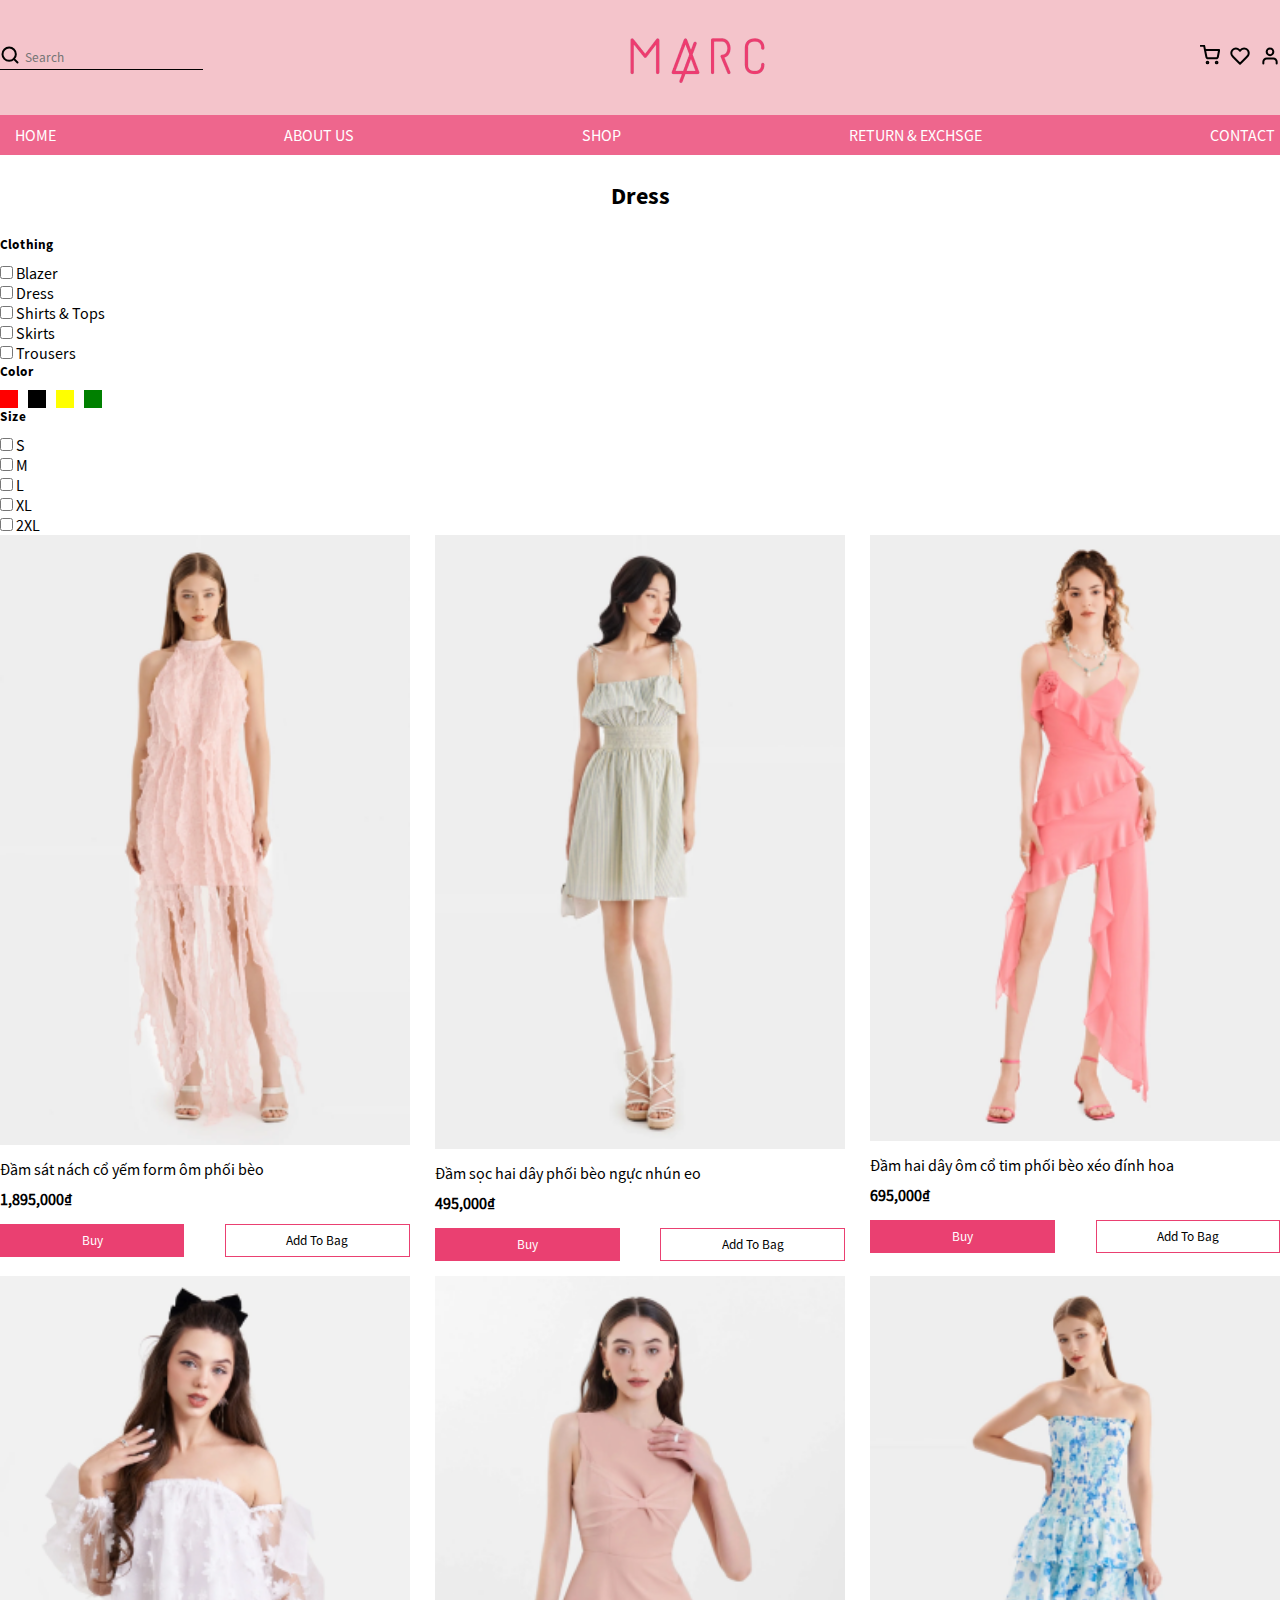
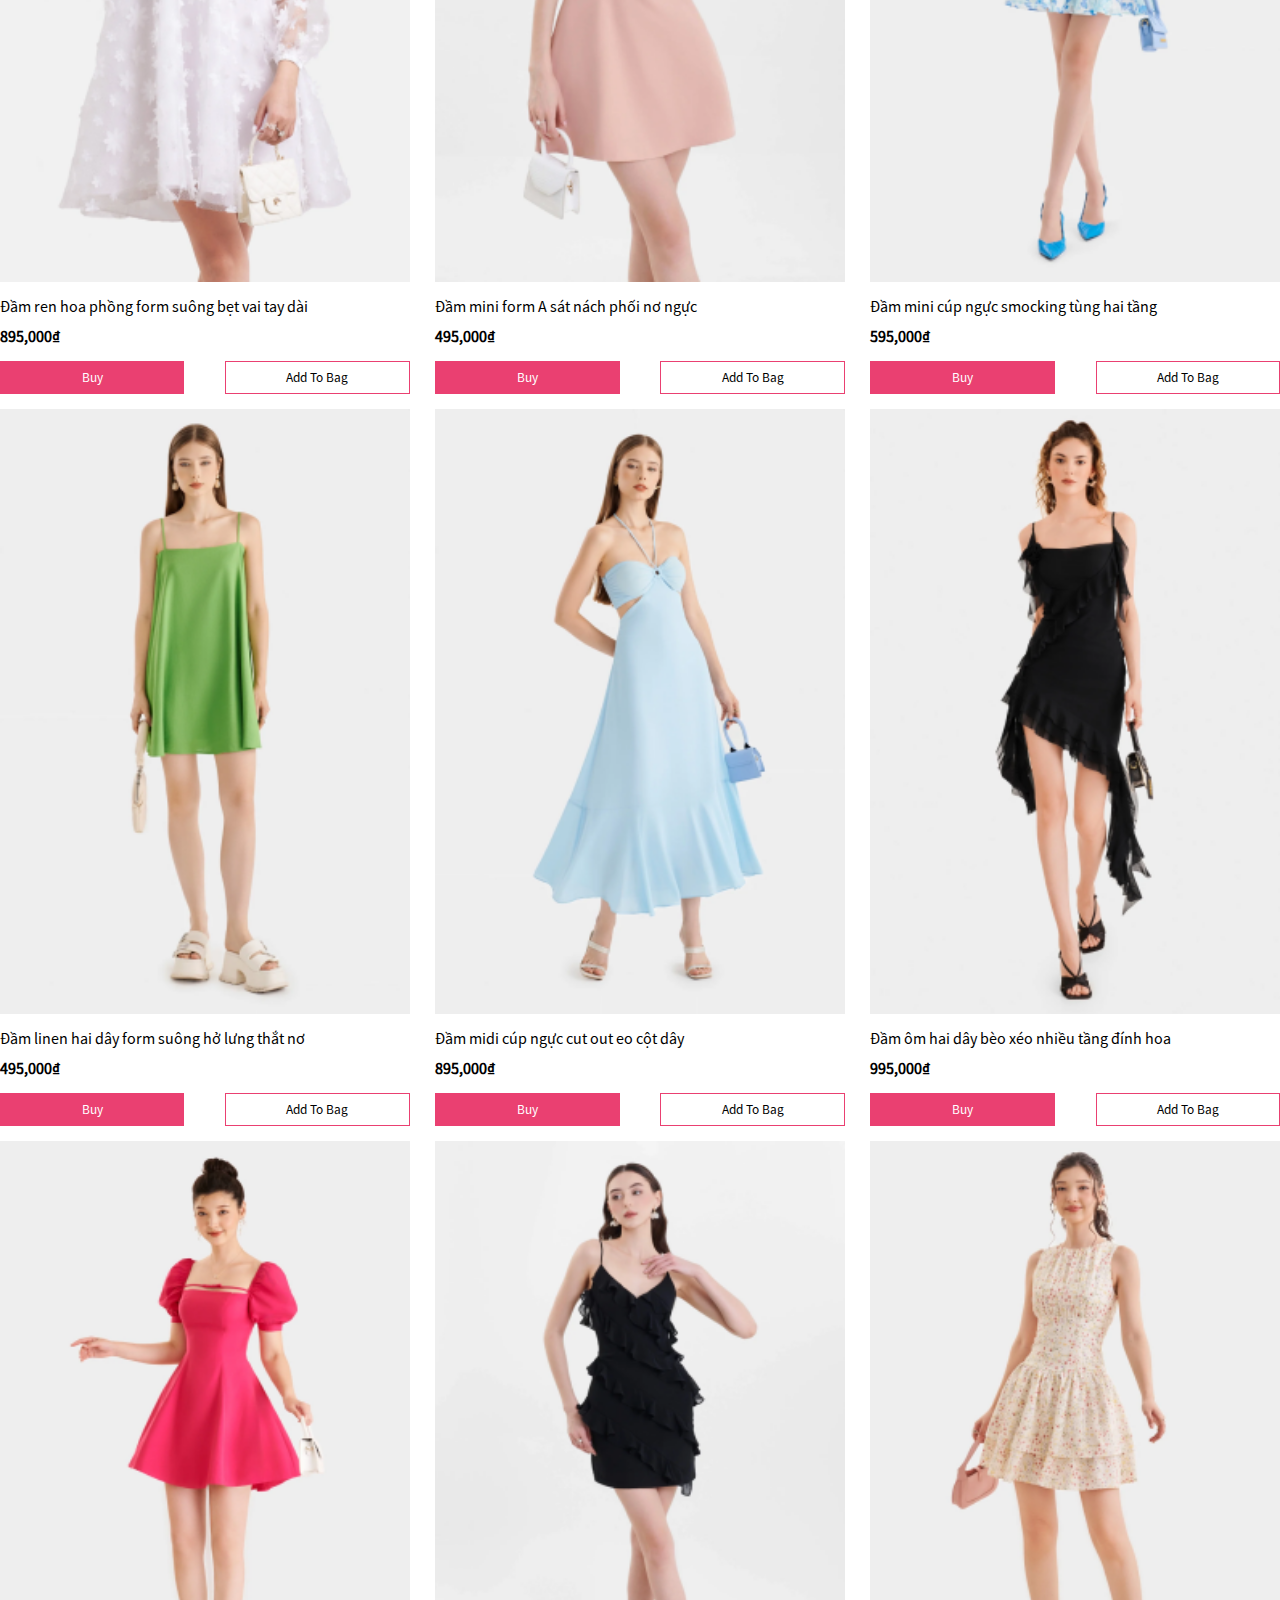
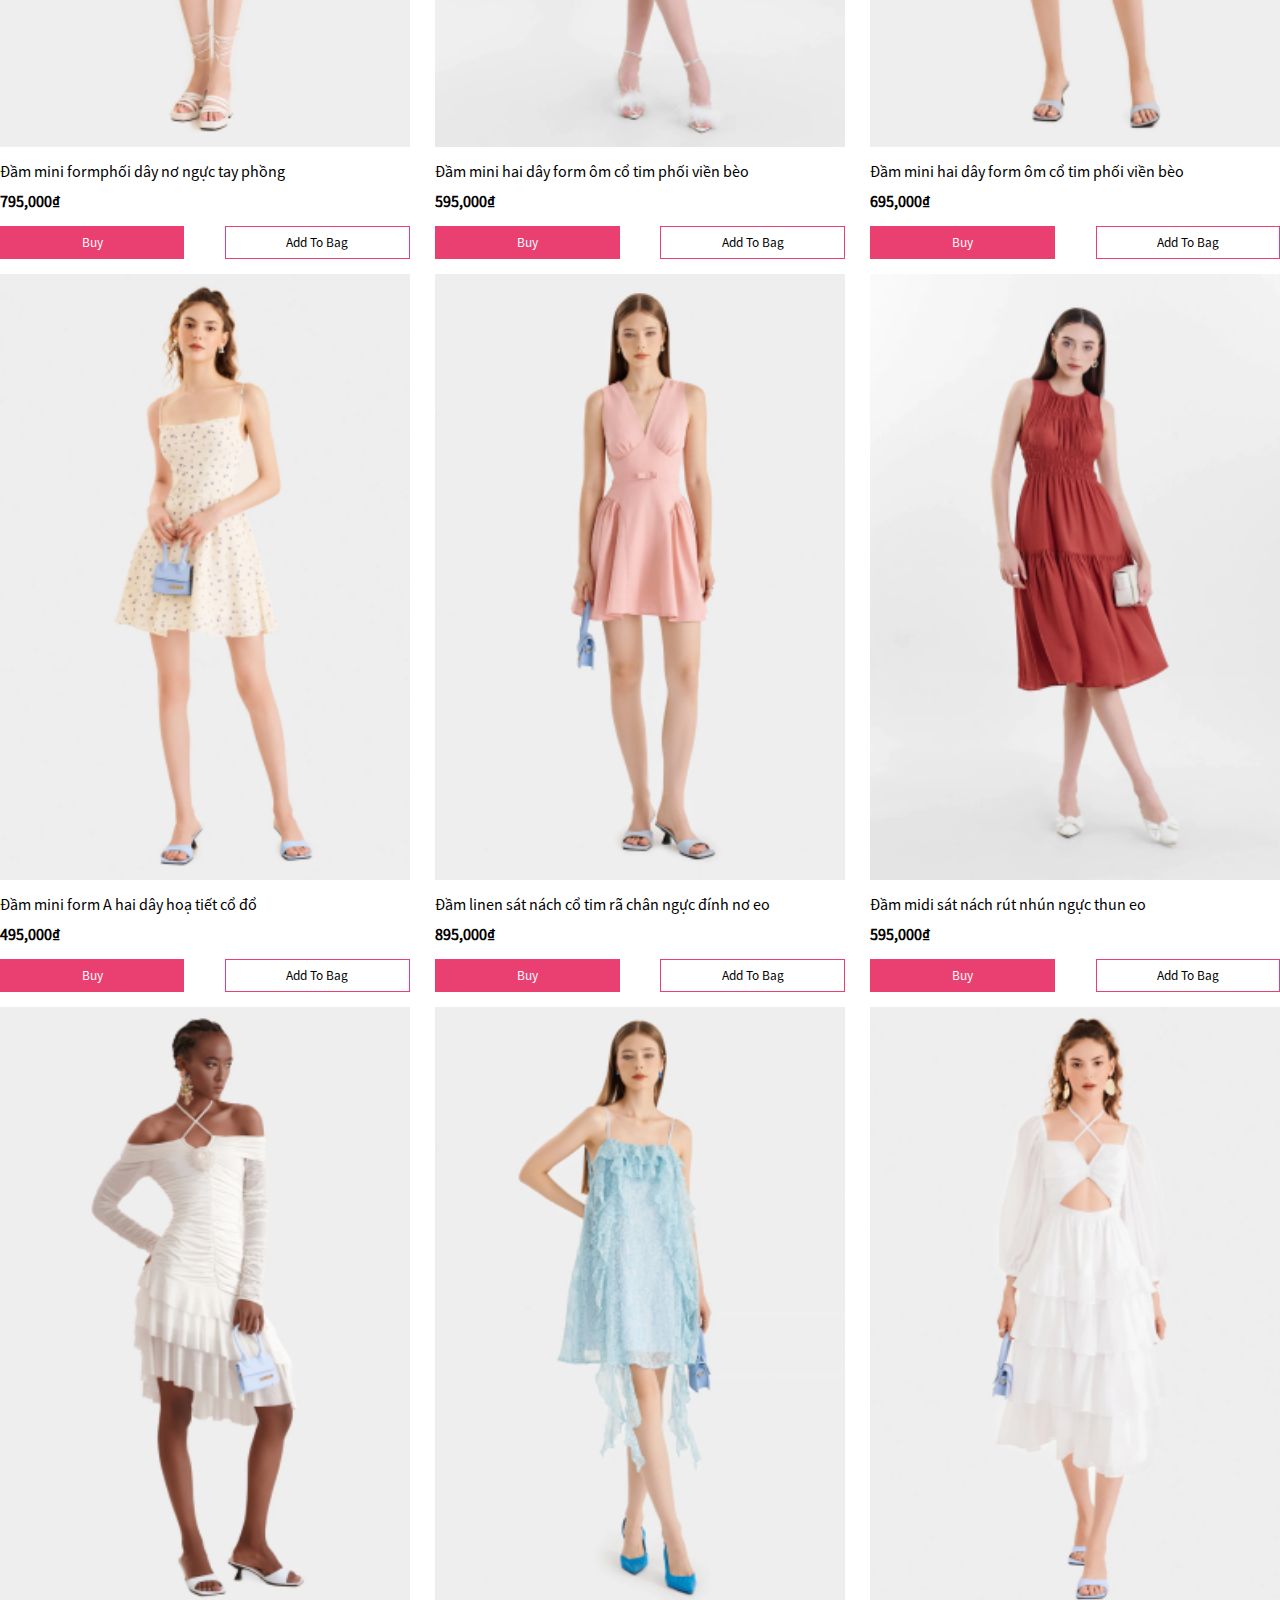
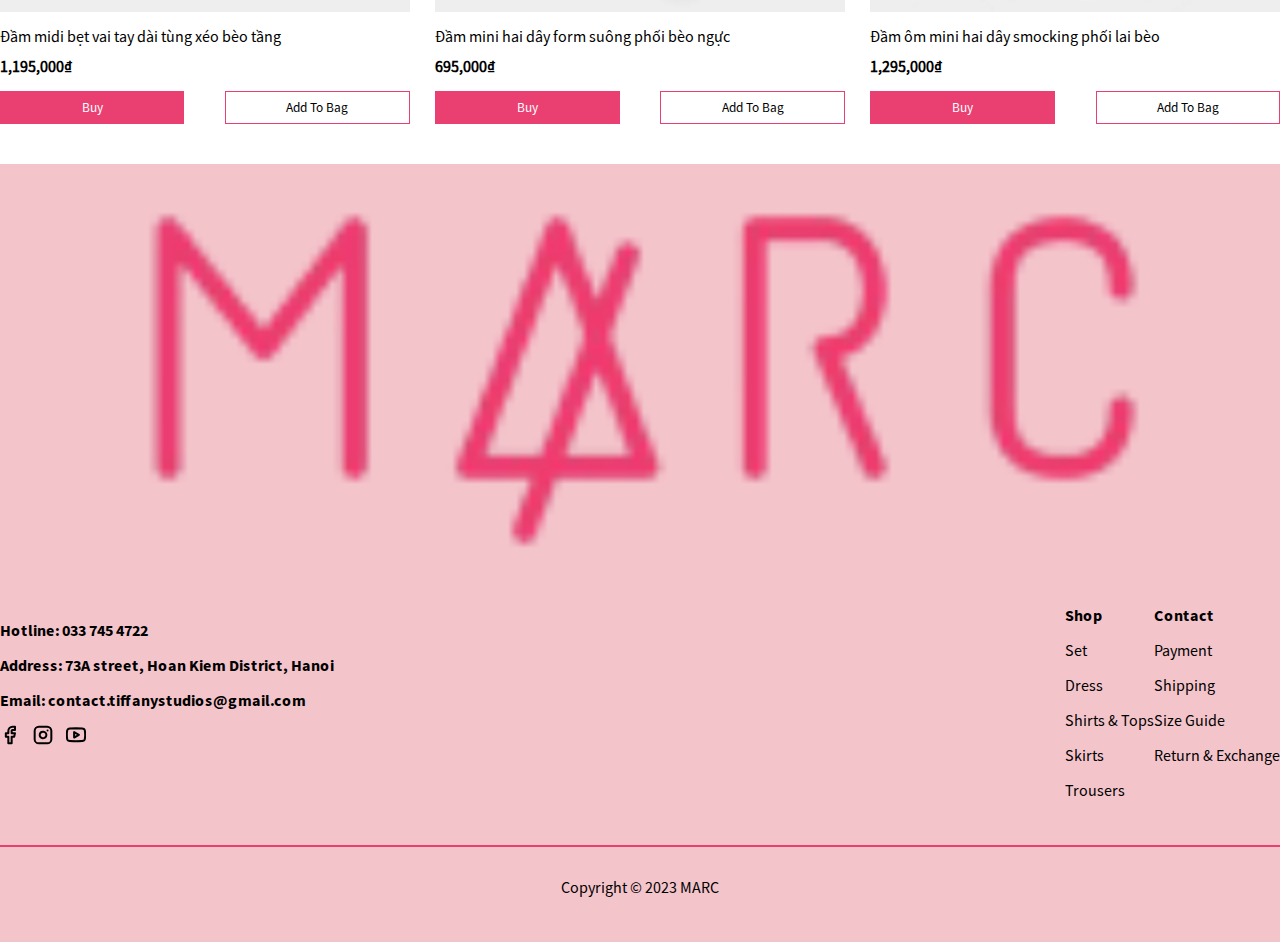
<file: products.html>
<!DOCTYPE html>
<html lang="en">

<head>
    <meta charset="UTF-8">
    <meta name="viewport" content="width=device-width, initial-scale=1.0">
    <title>Sản phẩm</title>

    <!-- BOOTSTRAP -->
    <link href="https://cdn.jsdelivr.net/npm/bootstrap@5.3.0/dist/css/bootstrap.min.css" rel="stylesheet" integrity="sha384-9ndCyUaIbzAi2FUVXJi0CjmCapSmO7SnpJef0486qhLnuZ2cdeRhO02iuK6FUUVM" crossorigin="anonymous">

    <!-- SWIPPER -->
    <link rel="stylesheet" href="https://cdn.jsdelivr.net/npm/swiper@10/swiper-bundle.min.css" />

    <!-- BASE CSS -->
    <link rel="stylesheet" href="./publics/css/common.css">
    <link rel="stylesheet" href="./publics/css/products.css">
</head>

<body>
    
    <!-- MAIN START -->
    <div class="main">

        <!-- NAVBAR START -->
        <div class="navbar-home">
            <div class="top-navbar">
                <div class="container">
                    
                    <div class="input col-xl-4 col-lg-4 col-md-4 col-sm-3 col-3">
                        <div class="btn-nav">
                            <div class="item-btn top"></div>
                            <div class="item-btn center"></div>
                            <div class="item-btn bottom"></div>
                        </div>

                        <form action="">
                            <div class="item-form">
                                <label for="search" >
                                    <svg width="20" height="20" viewBox="0 0 20 20" fill="none" xmlns="http://www.w3.org/2000/svg">
                                        <path d="M9.16667 15.8333C12.8486 15.8333 15.8333 12.8486 15.8333 9.16667C15.8333 5.48477 12.8486 2.5 9.16667 2.5C5.48477 2.5 2.5 5.48477 2.5 9.16667C2.5 12.8486 5.48477 15.8333 9.16667 15.8333Z" stroke="black" stroke-width="2" stroke-linecap="round" stroke-linejoin="round"/>
                                        <path d="M17.5 17.5L13.875 13.875" stroke="black" stroke-width="2" stroke-linecap="round" stroke-linejoin="round"/>
                                    </svg>
                                </label>
                                <input id="search" type="text" placeholder="Search">
                            </div>
                        </form>
                    </div>
    
                    <div class="logo col-xl-2 col-lg-2 col-md-4 col-sm-6 col-6">
                        <img src="./publics/imgs/logo-header.png" width="100%" alt="">
                    </div>
    
                    <div class="icon col-xl-4 col-lg-4 col-md-4 col-sm-3 col-3">
                        <ul>
                            <li>
                                <a href="#">
                                    <svg width="20" height="21" viewBox="0 0 20 21" fill="none" xmlns="http://www.w3.org/2000/svg">
                                        <g clip-path="url(#clip0_1_160)">
                                        <path d="M7.49996 18.3681C7.9602 18.3681 8.33329 17.995 8.33329 17.5347C8.33329 17.0745 7.9602 16.7014 7.49996 16.7014C7.03972 16.7014 6.66663 17.0745 6.66663 17.5347C6.66663 17.995 7.03972 18.3681 7.49996 18.3681Z" stroke="black" stroke-width="2" stroke-linecap="round" stroke-linejoin="round"/>
                                        <path d="M16.6667 18.3681C17.1269 18.3681 17.5 17.995 17.5 17.5347C17.5 17.0745 17.1269 16.7014 16.6667 16.7014C16.2065 16.7014 15.8334 17.0745 15.8334 17.5347C15.8334 17.995 16.2065 18.3681 16.6667 18.3681Z" stroke="black" stroke-width="2" stroke-linecap="round" stroke-linejoin="round"/>
                                        <path d="M0.833374 0.86792H4.16671L6.40004 12.0263C6.47624 12.4099 6.68496 12.7546 6.98966 12.9998C7.29436 13.2451 7.67562 13.3754 8.06671 13.3679H16.1667C16.5578 13.3754 16.9391 13.2451 17.2438 12.9998C17.5484 12.7546 17.7572 12.4099 17.8334 12.0263L19.1667 5.03459H5.00004" stroke="black" stroke-width="2" stroke-linecap="round" stroke-linejoin="round"/>
                                        </g>
                                        <defs>
                                        <clipPath id="clip0_1_160">
                                        <rect width="20" height="20" fill="white" transform="translate(0 0.034668)"/>
                                        </clipPath>
                                        </defs>
                                    </svg>
                                </a>
                            </li>
                            <li>
                                <a href="#">
                                    <svg width="20" height="20" viewBox="0 0 20 20" fill="none" xmlns="http://www.w3.org/2000/svg">
                                        <path d="M17.3667 3.84172C16.9411 3.41589 16.4357 3.0781 15.8795 2.84763C15.3233 2.61716 14.7271 2.49854 14.1251 2.49854C13.523 2.49854 12.9268 2.61716 12.3706 2.84763C11.8144 3.0781 11.309 3.41589 10.8834 3.84172L10.0001 4.72506L9.11673 3.84172C8.25698 2.98198 7.09092 2.49898 5.87506 2.49898C4.6592 2.49898 3.49314 2.98198 2.63339 3.84172C1.77365 4.70147 1.29065 5.86753 1.29065 7.08339C1.29065 8.29925 1.77365 9.46531 2.63339 10.3251L3.51672 11.2084L10.0001 17.6917L16.4834 11.2084L17.3667 10.3251C17.7926 9.89943 18.1304 9.39407 18.3608 8.83785C18.5913 8.28164 18.7099 7.68546 18.7099 7.08339C18.7099 6.48132 18.5913 5.88514 18.3608 5.32893C18.1304 4.77271 17.7926 4.26735 17.3667 3.84172Z" stroke="black" stroke-width="2" stroke-linecap="round" stroke-linejoin="round"/>
                                    </svg>
                                </a>
                            </li>
                            <li>
                                <a href="#">
                                    <svg width="20" height="21" viewBox="0 0 20 21" fill="none" xmlns="http://www.w3.org/2000/svg">
                                        <path d="M16.6667 18.4656V16.7989C16.6667 15.9149 16.3155 15.067 15.6904 14.4419C15.0653 13.8168 14.2174 13.4656 13.3334 13.4656H6.66671C5.78265 13.4656 4.93481 13.8168 4.30968 14.4419C3.68456 15.067 3.33337 15.9149 3.33337 16.7989V18.4656" stroke="black" stroke-width="2" stroke-linecap="round" stroke-linejoin="round"/>
                                        <path d="M9.99996 10.1322C11.8409 10.1322 13.3333 8.63986 13.3333 6.79891C13.3333 4.95796 11.8409 3.46558 9.99996 3.46558C8.15901 3.46558 6.66663 4.95796 6.66663 6.79891C6.66663 8.63986 8.15901 10.1322 9.99996 10.1322Z" stroke="black" stroke-width="2" stroke-linecap="round" stroke-linejoin="round"/>
                                    </svg>
                                </a>
                            </li>
                        </ul>
                    </div>
                </div>
            </div>

            <!-- NAV BOTTOM -->
            <div class="bottom-navbar">
                <div class="container">
                    <ul>
                        <li>
                            <a href="#">HOME</a>
                        </li>
                        <li>
                            <a href="#">ABOUT US</a>
                        </li>
                        <li>
                            <a href="#">SHOP</a>
                        </li>
                        <li>
                            <a href="#">RETURN & EXCHSGE</a>
                        </li>
                        <li>
                            <a href="#">CONTACT</a>
                        </li>
                    </ul>
                </div>
            </div>
        </div>
        <!-- NAVBAR END -->


        <!-- LINE BAR START -->
        <div class="left-bar">
            <div class="background-left-bar"></div>
            <div class="content-left-bar">
                <div class="menu">
                    <div class="item-menu">
                        <a href="./market-page.html"> HOME </a>
                    </div>
                    <div class="item-menu">
                        <a href="./market-page.html"> ABOUT US </a>
                    </div>
                    <div class="item-menu">
                        <a href="./market-page.html"> SHOP </a>
                    </div>
                    <div class="item-menu">
                        <a href="./market-page.html"> RETURN & EXCHSGE </a>
                    </div>
                    <div class="item-menu">
                        <a href="./market-page.html"> CONTACT </a>
                    </div>
                    <div class="item-menu">
                        <form action="">
                            <div class="item-form">
                                <label for="search" >
                                    <svg width="20" height="20" viewBox="0 0 20 20" fill="none" xmlns="http://www.w3.org/2000/svg">
                                        <path d="M9.16667 15.8333C12.8486 15.8333 15.8333 12.8486 15.8333 9.16667C15.8333 5.48477 12.8486 2.5 9.16667 2.5C5.48477 2.5 2.5 5.48477 2.5 9.16667C2.5 12.8486 5.48477 15.8333 9.16667 15.8333Z" stroke="black" stroke-width="2" stroke-linecap="round" stroke-linejoin="round"/>
                                        <path d="M17.5 17.5L13.875 13.875" stroke="black" stroke-width="2" stroke-linecap="round" stroke-linejoin="round"/>
                                    </svg>
                                </label>
                                <input id="search" type="text" placeholder="Search">
                            </div>
                        </form>
                    </div>
                </div>
            </div>
        </div>
        <!-- LINE BAR END -->
        

        <!-- MAIN START -->
        <div class="container">
                
            <div class="title-pro">
                <h2>Dress</h2>
            </div>

            <div class="list-product">
                <div class="col-md-3 col-12 select">
                    <div class="select-desk">
                        <div class="item-select">
                            <h5>Clothing</h5>
                            
                            <ul>
                                <li>
                                    <input type="checkbox" name="" id="Blazer">
                                    <label for="Blazer">Blazer</label>
                                </li>
                                <li>
                                    <input type="checkbox" name="" id="Dress">
                                    <label for="Dress">Dress</label>
                                </li>
                                <li>
                                    <input type="checkbox" name="" id="Shirts & Tops">
                                    <label for="Shirts & Tops">Shirts & Tops</label>
                                </li>
                                <li>
                                    <input type="checkbox" name="" id="Skirts">
                                    <label for="Skirts">Skirts</label>
                                </li>
                                <li>
                                    <input type="checkbox" name="" id="Trousers">
                                    <label for="Trousers">Trousers</label>
                                </li>
                            </ul>
                        </div>

                        <div class="item-select color">
                            <h5>Color</h5>
                            
                            <ul>
                                <li><a href="?color=color" class="red"></a></li>
                                <li><a href="?color=color" class="black"></a></li>
                                <li><a href="?color=color" class="yellow"></a></li>
                                <li><a href="?color=color" class="green"></a></li>
                            </ul>
                        </div>

                        <div class="item-select">
                            <h5>Size</h5>
                            
                            <ul>
                                <li>
                                    <input type="checkbox" name="" id="S">
                                    <label for="S">S</label>
                                </li>
                                <li>
                                    <input type="checkbox" name="" id="M">
                                    <label for="M">M</label>
                                </li>
                                <li>
                                    <input type="checkbox" name="" id="L">
                                    <label for="L">L</label>
                                </li>
                                <li>
                                    <input type="checkbox" name="" id="XL">
                                    <label for="XL">XL</label>
                                </li>
                                <li>
                                    <input type="checkbox" name="" id="2XL">
                                    <label for="2XL">2XL</label>
                                </li>
                            </ul>
                        </div>
                    </div>

                    <div class="select-mob">
                        <div class="item-select">
                            <select name="" id="clother">
                                <option disabled selected>Clother</option>
                                <option value="">Blazer</option>
                                <option value="">Dress</option>
                                <option value="">Shirts & Tops</option>
                                <option value="">Skirts</option>
                                <option value="">Trousers</option>
                            </select>
                        </div>
                        <div class="item-select">
                            <select name="" id="color">
                                <option disabled selected>Color</option>
                                <option value="" class="">Red</option>
                                <option value="" class="">Black</option>
                                <option value="" class="">Yellow</option>
                                <option value="" class="">Green</option>
                            </select>
                        </div>
                        <div class="item-select">
                            <select name="" id="clother">
                                <option disabled selected>Size</option>
                                <option value="">Blazer</option>
                                <option value="">Dress</option>
                                <option value="">Shirts & Tops</option>
                                <option value="">Skirts</option>
                                <option value="">Trousers</option>
                            </select>
                        </div>
                    </div>
                </div>

                <!-- PRODUCTS -->
                <div class="list-item-product col-md-9 col-12">

                    <div class="item-product">
                        <img src="./publics/imgs/product-1.png" width="100%" alt="">    

                        <div class="detail-item">
                            <p class="name-item">
                                <a href="#">Đầm sát nách cổ yếm form ôm phối bèo</a>
                            </p>
                            <b class="item-price">1,895,000₫</b>    
                            <div class="action-item">
                                <button class="buy">Buy</button>
                                <button class="bag">Add To Bag</button>
                            </div>
                        </div>
                    </div>

                    <div class="item-product">
                        <img src="./publics/imgs/product-2.png" width="100%" alt="">    

                        <div class="detail-item">
                            <p class="name-item">
                                <a href="#">Đầm sọc hai dây phối bèo ngực nhún eo</a>
                            </p>
                            <b class="item-price">495,000₫</b>    
                            <div class="action-item">
                                <button class="buy">Buy</button>
                                <button class="bag">Add To Bag</button>
                            </div>
                        </div>
                    </div>

                    <div class="item-product">
                        <img src="./publics/imgs/product-3.png" width="100%" alt="">    

                        <div class="detail-item">
                            <p class="name-item">
                                <a href="#">Đầm hai dây ôm cổ tim phối bèo xéo đính hoa</a>
                            </p>
                            <b class="item-price">695,000₫</b>    
                            <div class="action-item">
                                <button class="buy">Buy</button>
                                <button class="bag">Add To Bag</button>
                            </div>
                        </div>
                    </div>

                    <div class="item-product">
                        <img src="./publics/imgs/product-4.png" width="100%" alt="">    

                        <div class="detail-item">
                            <p class="name-item">
                                <a href="#">Đầm ren hoa phồng form suông bẹt vai tay dài</a>
                            </p>
                            <b class="item-price">895,000₫</b>    
                            <div class="action-item">
                                <button class="buy">Buy</button>
                                <button class="bag">Add To Bag</button>
                            </div>
                        </div>
                    </div>

                    <div class="item-product">
                        <img src="./publics/imgs/product-5.png" width="100%" alt="">    

                        <div class="detail-item">
                            <p class="name-item">
                                <a href="#">Đầm mini form A sát nách phối nơ ngực</a>
                            </p>
                            <b class="item-price">495,000₫</b>    
                            <div class="action-item">
                                <button class="buy">Buy</button>
                                <button class="bag">Add To Bag</button>
                            </div>
                        </div>
                    </div>

                    <div class="item-product">
                        <img src="./publics/imgs/product-6.png" width="100%" alt="">    

                        <div class="detail-item">
                            <p class="name-item">
                                <a href="#">Đầm mini cúp ngực smocking tùng hai tầng</a>
                            </p>
                            <b class="item-price">595,000₫</b>    
                            <div class="action-item">
                                <button class="buy">Buy</button>
                                <button class="bag">Add To Bag</button>
                            </div>
                        </div>
                    </div>

                    <div class="item-product">
                        <img src="./publics/imgs/product-7.png" width="100%" alt="">    

                        <div class="detail-item">
                            <p class="name-item">
                                <a href="#">Đầm linen hai dây form suông hở lưng thắt nơ</a>
                            </p>
                            <b class="item-price">495,000₫</b>    
                            <div class="action-item">
                                <button class="buy">Buy</button>
                                <button class="bag">Add To Bag</button>
                            </div>
                        </div>
                    </div>

                    <div class="item-product">
                        <img src="./publics/imgs/product-8.png" width="100%" alt="">    

                        <div class="detail-item">
                            <p class="name-item">
                                <a href="#">Đầm midi cúp ngực cut out eo cột dây</a>
                            </p>
                            <b class="item-price">895,000₫</b>    
                            <div class="action-item">
                                <button class="buy">Buy</button>
                                <button class="bag">Add To Bag</button>
                            </div>
                        </div>
                    </div>

                    <div class="item-product">
                        <img src="./publics/imgs/product-9.png" width="100%" alt="">    

                        <div class="detail-item">
                            <p class="name-item">
                                <a href="#">Đầm ôm hai dây bèo xéo nhiều tầng đính hoa</a>
                            </p>
                            <b class="item-price">995,000₫</b>    
                            <div class="action-item">
                                <button class="buy">Buy</button>
                                <button class="bag">Add To Bag</button>
                            </div>
                        </div>
                    </div>

                    <div class="item-product">
                        <img src="./publics/imgs/product-10.png" width="100%" alt="">    

                        <div class="detail-item">
                            <p class="name-item">
                                <a href="#">Đầm mini formphối dây nơ ngực tay phồng</a>
                            </p>
                            <b class="item-price">795,000₫</b>    
                            <div class="action-item">
                                <button class="buy">Buy</button>
                                <button class="bag">Add To Bag</button>
                            </div>
                        </div>
                    </div>

                    <div class="item-product">
                        <img src="./publics/imgs/product-11.png" width="100%" alt="">    

                        <div class="detail-item">
                            <p class="name-item">
                                <a href="#">Đầm mini hai dây form ôm cổ tim phối viền bèo</a>
                            </p>
                            <b class="item-price">595,000₫</b>    
                            <div class="action-item">
                                <button class="buy">Buy</button>
                                <button class="bag">Add To Bag</button>
                            </div>
                        </div>
                    </div>

                    <div class="item-product">
                        <img src="./publics/imgs/product-12.png" width="100%" alt="">    

                        <div class="detail-item">
                            <p class="name-item">
                                <a href="#">Đầm mini hai dây form ôm cổ tim phối viền bèo</a>
                            </p>
                            <b class="item-price">695,000₫</b>    
                            <div class="action-item">
                                <button class="buy">Buy</button>
                                <button class="bag">Add To Bag</button>
                            </div>
                        </div>
                    </div>

                    <div class="item-product">
                        <img src="./publics/imgs/product-13.png" width="100%" alt="">    

                        <div class="detail-item">
                            <p class="name-item">
                                <a href="#">Đầm mini form A hai dây hoạ tiết cổ đổ</a>
                            </p>
                            <b class="item-price">495,000₫</b>    
                            <div class="action-item">
                                <button class="buy">Buy</button>
                                <button class="bag">Add To Bag</button>
                            </div>
                        </div>
                    </div>

                    <div class="item-product">
                        <img src="./publics/imgs/product-14.png" width="100%" alt="">    

                        <div class="detail-item">
                            <p class="name-item">
                                <a href="#">Đầm linen sát nách cổ tim rã chân ngực đính nơ eo</a>
                            </p>
                            <b class="item-price">895,000₫</b>    
                            <div class="action-item">
                                <button class="buy">Buy</button>
                                <button class="bag">Add To Bag</button>
                            </div>
                        </div>
                    </div>

                    <div class="item-product">
                        <img src="./publics/imgs/product-15.png" width="100%" alt="">    

                        <div class="detail-item">
                            <p class="name-item">
                                <a href="#">Đầm midi sát nách rút nhún ngực thun eo</a>
                            </p>
                            <b class="item-price">595,000₫</b>    
                            <div class="action-item">
                                <button class="buy">Buy</button>
                                <button class="bag">Add To Bag</button>
                            </div>
                        </div>
                    </div>

                    <div class="item-product">
                        <img src="./publics/imgs/product-16.png" width="100%" alt="">    

                        <div class="detail-item">
                            <p class="name-item">
                                <a href="#">Đầm midi bẹt vai tay dài tùng xéo bèo tầng</a>
                            </p>
                            <b class="item-price">1,195,000₫</b>    
                            <div class="action-item">
                                <button class="buy">Buy</button>
                                <button class="bag">Add To Bag</button>
                            </div>
                        </div>
                    </div>

                    <div class="item-product">
                        <img src="./publics/imgs/product-17.png" width="100%" alt="">    

                        <div class="detail-item">
                            <p class="name-item">
                                <a href="#">Đầm mini hai dây form suông phối bèo ngực</a>
                            </p>
                            <b class="item-price">695,000₫</b>    
                            <div class="action-item">
                                <button class="buy">Buy</button>
                                <button class="bag">Add To Bag</button>
                            </div>
                        </div>
                    </div>

                    <div class="item-product">
                        <img src="./publics/imgs/product-18.png" width="100%" alt="">    

                        <div class="detail-item">
                            <p class="name-item">
                                <a href="#">Đầm ôm mini hai dây smocking phối lai bèo</a>
                            </p>
                            <b class="item-price">1,295,000₫</b>    
                            <div class="action-item">
                                <button class="buy">Buy</button>
                                <button class="bag">Add To Bag</button>
                            </div>
                        </div>
                    </div>

                </div>
            </div>
            
        </div>

        <!-- MAIN END -->
        


        <!-- FOOTER START -->

        <div class="footer">
            <div class="container">
                <div class="logo col-md-2 col-7">
                    <img src="./publics/imgs/logo-footer.png" width="100%" alt="">
                </div>
            </div>
            <div class="container content-top">
                <div class="left col-md-5 col-12">  

                    <div class="content-left">
                        <p><b>Hotline: 033 745 4722</b></p>
                        <p><b>Address: 73A street, Hoan Kiem District, Hanoi</b></p>
                        <p><b>Email: contact.tiffanystudios@gmail.com</b></p>
                        <div class="icon-footer">
                            <svg width="20" height="20" viewBox="0 0 20 20" fill="none" xmlns="http://www.w3.org/2000/svg">
                                <path d="M15 1.66663H12.5C11.3949 1.66663 10.3351 2.10561 9.55373 2.88701C8.77233 3.66842 8.33334 4.72822 8.33334 5.83329V8.33329H5.83334V11.6666H8.33334V18.3333H11.6667V11.6666H14.1667L15 8.33329H11.6667V5.83329C11.6667 5.61228 11.7545 5.40032 11.9108 5.24404C12.067 5.08776 12.279 4.99996 12.5 4.99996H15V1.66663Z" stroke="black" stroke-width="2" stroke-linecap="round" stroke-linejoin="round"/>
                            </svg>

                            <svg width="20" height="20" viewBox="0 0 20 20" fill="none" xmlns="http://www.w3.org/2000/svg">
                                <g clip-path="url(#clip0_1_403)">
                                <path d="M14.1667 1.66663H5.83332C3.53214 1.66663 1.66666 3.53211 1.66666 5.83329V14.1666C1.66666 16.4678 3.53214 18.3333 5.83332 18.3333H14.1667C16.4678 18.3333 18.3333 16.4678 18.3333 14.1666V5.83329C18.3333 3.53211 16.4678 1.66663 14.1667 1.66663Z" stroke="black" stroke-width="2" stroke-linecap="round" stroke-linejoin="round"/>
                                <path d="M13.3333 9.47501C13.4362 10.1685 13.3177 10.8769 12.9948 11.4992C12.6719 12.1215 12.161 12.6262 11.5347 12.9414C10.9084 13.2566 10.1987 13.3663 9.5065 13.255C8.81428 13.1436 8.17481 12.8167 7.67904 12.321C7.18327 11.8252 6.85645 11.1857 6.74507 10.4935C6.63368 9.8013 6.7434 9.09159 7.05862 8.46532C7.37383 7.83905 7.8785 7.32812 8.50083 7.00521C9.12316 6.68229 9.83147 6.56383 10.525 6.66667C11.2324 6.77158 11.8874 7.10123 12.3931 7.60693C12.8988 8.11263 13.2284 8.76757 13.3333 9.47501Z" stroke="black" stroke-width="2" stroke-linecap="round" stroke-linejoin="round"/>
                                <path d="M14.5833 5.41663H14.5918" stroke="black" stroke-width="2" stroke-linecap="round" stroke-linejoin="round"/>
                                </g>
                                <defs>
                                <clipPath id="clip0_1_403">
                                <rect width="20" height="20" fill="white"/>
                                </clipPath>
                                </defs>
                            </svg>

                            <svg width="20" height="20" viewBox="0 0 20 20" fill="none" xmlns="http://www.w3.org/2000/svg">
                                <g clip-path="url(#clip0_1_407)">
                                <path d="M18.7833 5.35004C18.6843 4.95455 18.4827 4.59218 18.1989 4.29955C17.915 4.00691 17.559 3.79436 17.1667 3.68337C15.7333 3.33337 10 3.33337 10 3.33337C10 3.33337 4.26667 3.33337 2.83333 3.71671C2.44104 3.82769 2.08498 4.04024 1.80112 4.33288C1.51726 4.62552 1.31566 4.98788 1.21666 5.38337C0.954344 6.838 0.826028 8.31363 0.833332 9.79171C0.823981 11.2809 0.952305 12.7678 1.21666 14.2334C1.3258 14.6166 1.53192 14.9652 1.81512 15.2454C2.09832 15.5257 2.44902 15.7282 2.83333 15.8334C4.26667 16.2167 10 16.2167 10 16.2167C10 16.2167 15.7333 16.2167 17.1667 15.8334C17.559 15.7224 17.915 15.5098 18.1989 15.2172C18.4827 14.9246 18.6843 14.5622 18.7833 14.1667C19.0436 12.723 19.1719 11.2587 19.1667 9.79171C19.176 8.3025 19.0477 6.81562 18.7833 5.35004Z" stroke="black" stroke-width="2" stroke-linecap="round" stroke-linejoin="round"/>
                                <path d="M8.125 12.5167L12.9167 9.79165L8.125 7.06665V12.5167Z" stroke="black" stroke-width="2" stroke-linecap="round" stroke-linejoin="round"/>
                                </g>
                                <defs>
                                <clipPath id="clip0_1_407">
                                <rect width="20" height="20" fill="white"/>
                                </clipPath>
                                </defs>
                            </svg>
                                
                        </div>
                    </div>
                </div>
                <div class="right col-md-7 col-12">
                    <div class="item-right col-6">
                        <h4>Shop</h4>
                        <p><a href="#">Set</a></p>
                        <p><a href="#">Dress</a></p>
                        <p><a href="#">Shirts & Tops</a></p>
                        <p><a href="#">Skirts</a></p>
                        <p><a href="#">Trousers</a></p>
                    </div>

                    <div class="item-right col-6">
                        <h4>Contact</h4>
                        <p><a href="#">Payment</a></p>
                        <p><a href="#">Shipping</a></p>
                        <p><a href="#">Size Guide</a></p>
                        <p><a href="#">Return & Exchange</a></p>
                    </div>
                </div>
            </div>

            <div class="line"></div>

            <div class="container content-bottom">
                <div class="content">
                    <div class="contact col-7">
                        <p><b>Hotline: 033 745 4722</b></p>
                        <p><b>Address: 73A street, Hoan Kiem District, Hanoi</b></p>
                        <p><b>Email: contact.tiffanystudios@gmail.com</b></p>
                    </div>
                    <div class="icon-footer col-5">
                        <svg width="20" height="20" viewBox="0 0 20 20" fill="none" xmlns="http://www.w3.org/2000/svg">
                            <path d="M15 1.66663H12.5C11.3949 1.66663 10.3351 2.10561 9.55373 2.88701C8.77233 3.66842 8.33334 4.72822 8.33334 5.83329V8.33329H5.83334V11.6666H8.33334V18.3333H11.6667V11.6666H14.1667L15 8.33329H11.6667V5.83329C11.6667 5.61228 11.7545 5.40032 11.9108 5.24404C12.067 5.08776 12.279 4.99996 12.5 4.99996H15V1.66663Z" stroke="black" stroke-width="2" stroke-linecap="round" stroke-linejoin="round"/>
                        </svg>
                        <svg width="20" height="20" viewBox="0 0 20 20" fill="none" xmlns="http://www.w3.org/2000/svg">
                            <g clip-path="url(#clip0_1_403)">
                            <path d="M14.1667 1.66663H5.83332C3.53214 1.66663 1.66666 3.53211 1.66666 5.83329V14.1666C1.66666 16.4678 3.53214 18.3333 5.83332 18.3333H14.1667C16.4678 18.3333 18.3333 16.4678 18.3333 14.1666V5.83329C18.3333 3.53211 16.4678 1.66663 14.1667 1.66663Z" stroke="black" stroke-width="2" stroke-linecap="round" stroke-linejoin="round"/>
                            <path d="M13.3333 9.47501C13.4362 10.1685 13.3177 10.8769 12.9948 11.4992C12.6719 12.1215 12.161 12.6262 11.5347 12.9414C10.9084 13.2566 10.1987 13.3663 9.5065 13.255C8.81428 13.1436 8.17481 12.8167 7.67904 12.321C7.18327 11.8252 6.85645 11.1857 6.74507 10.4935C6.63368 9.8013 6.7434 9.09159 7.05862 8.46532C7.37383 7.83905 7.8785 7.32812 8.50083 7.00521C9.12316 6.68229 9.83147 6.56383 10.525 6.66667C11.2324 6.77158 11.8874 7.10123 12.3931 7.60693C12.8988 8.11263 13.2284 8.76757 13.3333 9.47501Z" stroke="black" stroke-width="2" stroke-linecap="round" stroke-linejoin="round"/>
                            <path d="M14.5833 5.41663H14.5918" stroke="black" stroke-width="2" stroke-linecap="round" stroke-linejoin="round"/>
                            </g>
                            <defs>
                            <clipPath id="clip0_1_403">
                            <rect width="20" height="20" fill="white"/>
                            </clipPath>
                            </defs>
                        </svg>
                        <svg width="20" height="20" viewBox="0 0 20 20" fill="none" xmlns="http://www.w3.org/2000/svg">
                            <g clip-path="url(#clip0_1_407)">
                            <path d="M18.7833 5.35004C18.6843 4.95455 18.4827 4.59218 18.1989 4.29955C17.915 4.00691 17.559 3.79436 17.1667 3.68337C15.7333 3.33337 10 3.33337 10 3.33337C10 3.33337 4.26667 3.33337 2.83333 3.71671C2.44104 3.82769 2.08498 4.04024 1.80112 4.33288C1.51726 4.62552 1.31566 4.98788 1.21666 5.38337C0.954344 6.838 0.826028 8.31363 0.833332 9.79171C0.823981 11.2809 0.952305 12.7678 1.21666 14.2334C1.3258 14.6166 1.53192 14.9652 1.81512 15.2454C2.09832 15.5257 2.44902 15.7282 2.83333 15.8334C4.26667 16.2167 10 16.2167 10 16.2167C10 16.2167 15.7333 16.2167 17.1667 15.8334C17.559 15.7224 17.915 15.5098 18.1989 15.2172C18.4827 14.9246 18.6843 14.5622 18.7833 14.1667C19.0436 12.723 19.1719 11.2587 19.1667 9.79171C19.176 8.3025 19.0477 6.81562 18.7833 5.35004Z" stroke="black" stroke-width="2" stroke-linecap="round" stroke-linejoin="round"/>
                            <path d="M8.125 12.5167L12.9167 9.79165L8.125 7.06665V12.5167Z" stroke="black" stroke-width="2" stroke-linecap="round" stroke-linejoin="round"/>
                            </g>
                            <defs>
                            <clipPath id="clip0_1_407">
                            <rect width="20" height="20" fill="white"/>
                            </clipPath>
                            </defs>
                        </svg>                                
                    </div>
                </div>
                <p>Copyright © 2023 MARC</p>
            </div>
        </div>

        <!-- FOOTER END -->

    </div>
    <!-- MAIN END -->

    <!-- JQUERY -->
    <script src="https://cdnjs.cloudflare.com/ajax/libs/jquery/3.7.0/jquery.min.js" integrity="sha512-3gJwYpMe3QewGELv8k/BX9vcqhryRdzRMxVfq6ngyWXwo03GFEzjsUm8Q7RZcHPHksttq7/GFoxjCVUjkjvPdw==" crossorigin="anonymous" referrerpolicy="no-referrer"></script>

    <!-- SWIPPER -->
    <script src="https://cdn.jsdelivr.net/npm/swiper@10/swiper-bundle.min.js"></script>


    <script>

        // SLIDER
        var swiper = new Swiper(".slider", {
            loop: true,
            autoplay: {
                delay: 2500,
                disableOnInteraction: false,
            },
        });

        var swiper = new Swiper(".content-style", {
            slidesPerView: 1,
            spaceBetween: 10,
            autoplay: {
                delay: 1000
            },
            breakpoints: {
                "@0.00": {
                    slidesPerView: 1,
                    spaceBetween: 10,
                    autoplay: false
                },
                "@0.75": {
                    autoplay: false,
                    slidesPerView: 2,
                    spaceBetween: 20,
                },
                "@1.00": {
                    autoplay: false,
                    slidesPerView: 3,
                    spaceBetween: 40,
                },
                "@1.50": {
                    autoplay: false,
                    slidesPerView: 4,
                    spaceBetween: 50,
                },
            },
        });

        // NAV LEFT START
        $(document).ready(function () {

            $(".btn-nav").click(function () {
                $(".left-bar").addClass("active");
                $("body").addClass("active");
            });

            $(".background-left-bar").click(function () {
                $(".left-bar").removeClass("active");
                $("body").removeClass("active");
            });
        });
        // NAV LEFT END

    </script>

</body>

</html>
</file>
<file: publics/css/common.css>
@font-face {
    font-family: 'san-reg';
    src: url("../fonts/SourceSansPro-Regular.woff");
}

@font-face {
    font-family: 'san-bold';
    src: url("../fonts/SourceSansPro-Bold.ttf");
}

* {
    padding: 0;
    margin: 0;
    font-family: 'san-reg';
}

.col,
.col-1,
.col-10,
.col-11,
.col-12,
.col-2,
.col-3,
.col-4,
.col-5,
.col-6,
.col-7,
.col-8,
.col-9,
.col-auto,
.col-lg,
.col-lg-1,
.col-lg-10,
.col-lg-11,
.col-lg-12,
.col-lg-2,
.col-lg-3,
.col-lg-4,
.col-lg-5,
.col-lg-6,
.col-lg-7,
.col-lg-8,
.col-lg-9,
.col-lg-auto,
.col-md,
.col-md-1,
.col-md-10,
.col-md-11,
.col-md-12,
.col-md-2,
.col-md-3,
.col-md-4,
.col-md-5,
.col-md-6,
.col-md-7,
.col-md-8,
.col-md-9,
.col-md-auto,
.col-sm,
.col-sm-1,
.col-sm-10,
.col-sm-11,
.col-sm-12,
.col-sm-2,
.col-sm-3,
.col-sm-4,
.col-sm-5,
.col-sm-6,
.col-sm-7,
.col-sm-8,
.col-sm-9,
.col-sm-auto,
.col-xl,
.col-xl-1,
.col-xl-10,
.col-xl-11,
.col-xl-12,
.col-xl-2,
.col-xl-3,
.col-xl-4,
.col-xl-5,
.col-xl-6,
.col-xl-7,
.col-xl-8,
.col-xl-9,
.col-xl-auto,
.container {
    padding: 0 !important;
}

h1,
h2,
h3,
h4,
h5,
h6,
p {
    padding: 0;
    margin: 0;
}

a {
    text-decoration: none;
}

/* CSS RESET END */

body {
    background-color: rgb(255, 255, 255);
}

body.active {
    overflow: hidden;
}

/* NAVBAR START */


.navbar-home .top-navbar {
    background-color: #F4C4CB;
    padding: 5px 0;
}

.navbar-home .top-navbar .container {
    display: flex;
    align-items: center;
    justify-content: space-between;
}

.navbar-home .top-navbar ul {
    display: flex;
    align-items: center;
    justify-content: flex-end;
    padding: 0;
    margin: 0;
}

.navbar-home .top-navbar ul li {
    list-style: none;
    margin-left: 10px;
}

.navbar-home .top-navbar input,
.left-bar input {
    border: none;
    outline: none;
    background-color: transparent;
    padding: 2px 5px;
}

.item-form {
    border-bottom: 1px solid black;
    width: max-content;
    display: flex;
    align-items: center;
    justify-content: flex-start;
}

.navbar-home .bottom-navbar {
    background-color: #EE668D;
    padding: 5px 0;
}

.navbar-home .bottom-navbar ul {
    display: flex;
    align-items: center;
    justify-content: space-between;
    padding: 5px;
    margin: 0;
}

.navbar-home .bottom-navbar ul li {
    list-style: none;
    margin-left: 10px;
}

.navbar-home .bottom-navbar ul li a {
    color: white;
}

.navbar-home .btn-nav .item-btn {
    width: 30px;
    height: 4px;
    margin: 5px 0;
    background-color: black;
    border-radius: 15px;
}

.navbar-home .btn-nav {
    display: none;
}

@media (max-width:767px) {
    .navbar-home .bottom-navbar {
        display: none;
    }

    .navbar-home .btn-nav {
        display: block;
    }

    .navbar-home .top-navbar {
        padding: 0;
    }

    .navbar-home .top-navbar .container {
        padding: 0px 15px !important;
    }

    .navbar-home .top-navbar .input .item-form {
        display: none;
    }

    .navbar-home .top-navbar .icon ul {
        display: flex;
        justify-content: space-between;
    }

    .navbar-home .top-navbar .icon ul svg {
        width: 16px;
        text-align: center;
    }

    .navbar-home .top-navbar input,
    .left-bar input {
        border: none;
        outline: none;
        background-color: transparent;
        padding: 2px 5px;
        color: white;
    }

    .item-form {
        border-bottom: 1px solid white;
        width: max-content;
        display: flex;
        align-items: center;
        justify-content: flex-start;
    }
}

/* NAVBAR END */


/* LEFT BAR START */
.left-bar {
    position: absolute;
    left: 0;
    right: 0;
    top: 0;
    bottom: 0;
    z-index: -999;
    opacity: 0;
    transition: 0.5s ease-in-out;
}

.left-bar.active {
    z-index: 999;
    transition: 0.5s ease-in-out;
    opacity: 1;
}

.left-bar .background-left-bar {
    width: 100%;
    background-color: rgba(0, 0, 0, 0.5);
    position: absolute;
    left: 0;
    right: 0;
    top: 0;
    bottom: 0;
}

.left-bar .content-left-bar {
    width: 250px;
    position: absolute;
    left: 0;
    right: 0;
    top: 0;
    bottom: 0;
    z-index: 10;
    background-color: #EE668D;
    transform: translateX(-250px);
    transition: 0.5s ease-in-out;
}

.left-bar.active .content-left-bar {
    transform: translateX(0);
    transition: 0.5s ease-in-out;
}

.left-bar .content-left-bar .info-user {
    display: flex;
    align-items: center;
    justify-content: space-between;
    text-align: center;
    padding: 15px 10px;

}

.left-bar .content-left-bar hr {
    margin: 0;
}

.left-bar .content-left-bar .info-user a {
    color: white;
    font-size: 13.5px;
}

.left-bar .content-left-bar .option {
    display: flex;
    align-items: center;
    justify-content: space-between;
    padding: 5px 10px;
    font-size: 14px;
}

.left-bar .content-left-bar .option b {
    color: #a00814;
    font-weight: 700;
}

.left-bar .content-left-bar .option p {
    font-size: 12px;
}

.left-bar .content-left-bar .menu .item-menu {
    padding: 0px 25px;
    margin: 20px 0;
}

.left-bar .content-left-bar .menu .item-menu a {
    display: flex;
    align-items: center;
    justify-content: flex-start;
}

.left-bar .content-left-bar .menu .item-menu img {
    width: 20px;
    margin-right: 15px;
}

.left-bar .content-left-bar .menu .item-menu a {
    color: white;
}

/* LEFT BAR END */

.footer {
    background-color: #F4C4CB;
    margin-top: 25px;
    padding: 20px 0px !important;
}

.footer a {
    color: black;
}

.footer p {
    margin: 15px 0;
}

.footer h4 {
    font-family: "san-bold";
}

.footer .content-top .left b{
    font-family: "san-bold";
}

.footer .content-top {
    margin: auto;
    padding: 25px 0 !important;
    display: flex;
    align-items: flex-start;
    justify-content: space-between;
    flex-wrap: wrap;
}

.footer .content-top .right {
    display: flex;
    align-items: flex-start;
    justify-content: space-between;
}

.footer .line {
    width: 100%;
    height: 2px;
    background-color: #EA4071;
    margin: 5px 0;
}

.footer .content-bottom {
    /* max-width: 85%; */
    margin: auto;
    text-align: center;
    padding: 10px 15px !important;
}

.footer .content-left {
    font-family: "san-bold";
}

.footer .content-bottom .content {
    display: none;
}

.footer .content-top .icon-footer svg {
    margin-right: 10px;
}

@media (max-width:767px) {
    .footer .content-top .right {
        padding: 10px 15px !important;
    }

    .footer .content-top .right {
        align-items: flex-start;
    }

    .footer .content-left {
        display: none;
        font-family: "san-bold";
    }

    .footer .content-top,
    .footer .content-bottom{
        max-width: 100%;
    }

    .footer .content-bottom .content {
        display: block;
        display: flex;
        align-items: flex-start;
        justify-content: space-between;
        text-align: left;
    }

    .footer .content-bottom .icon-footer {
        text-align: right;
    }


    .footer .content-bottom .icon-footer svg {
        margin-left: 10px;
    }

}
</file>
<file: publics/css/style.css>
/* BEST SELLER START */

.best-seller{
    margin: 15px auto;
    padding: 25px 0;
}

h2{
    display: block;
    margin: 0px auto 25px auto;
    text-align: center;
    font-family: 'san-bold';
}

.content-seller .item-seller{
    width: 23.5%;
}

.content-seller{
    display: flex;
    align-items: flex-start;
    justify-content: space-between;
    margin: 25px auto;
    flex-wrap: wrap;
}

.content-seller .name-item{
  	display: -webkit-box;
  	-webkit-line-clamp: 1;  /* số dòng hiển thị */
  	-webkit-box-orient: vertical;
  	overflow: hidden;
  	text-overflow: ellipsis;
  	margin:10px 0px;
}

.content-seller .name-item a{
    color: black;
}

.content-seller button{
    border: none;
    width: 45%;
    outline: none;
    background-color: transparent;
    padding: 7px 0;
    text-align: center;
}

.content-seller .action-item{
    display: flex;
    align-items: center;
    justify-content: space-between;
    margin: 15px 0;
}

.content-seller button.buy{
    background-color: #EA4071 ;
    border: 1px solid #EA4071 ;
    color: white;
}

.content-seller button.bag{
    border: 1px solid #EA4071 ;
    color: black;
}

@media (max-width:768px) {
    .content-seller .item-seller{
        width: 32%;
    }

    .content-seller button{
        width: 45%;
        font-size: 13px;
    }

    .content-seller .item-seller.item-md{
        display: none;
    }

    .content-seller{
        padding: 0px 10px;
    }
}

@media (max-width:576px) {

    .content-seller .item-seller{
        width:49%;
    }

    .content-seller .item-seller.item-sm{
        display: none;
    }
}


/* BEST SELLER END */


/* NEW ARRIVAL START */

.new-arrival{
    background-color: #F4C4CB;
    margin: 15px auto;
    padding: 25px 0;
}


/* NEW ARRIVAL END */



/* COLECTION START */

.colection{
    margin: 15px auto;
}

.colection .content-colection{
    display: flex;
    align-items: stretch;
    justify-content: space-between;
}

.colection  .content-colection .item-colection{
    width: 49%;
}

.colection  .content-colection .item-colection.content-right{
    display: flex;
    align-items: stretch;
    justify-content: space-between;
    flex-direction: column;
}

/* COLECTION END */


/* BLOG START */

.blog{
    margin: 25px 0;
}

.blog .content-colection {
    display: flex;
    align-items: center;
    justify-content: space-between;
    flex-wrap: wrap;
}

.blog .content-colection .item-blog{
    width: 49%;
    position: relative;
}

.blog .content-colection .item-blog .content{
    position: absolute;
    bottom: 0;
    left: 0;
    right: 0;
    padding: 15px;
    background-color:  #d9d9d98c;
}

.blog .content-colection .item-blog .content a{
    color: black;
    display: -webkit-box;
  	-webkit-line-clamp: 1;  /* số dòng hiển thị */
  	-webkit-box-orient: vertical;
  	overflow: hidden;
  	text-overflow: ellipsis;
  	margin:5px 0px;
}

.blog .content-colection .item-blog .content .content-blog{
    display: -webkit-box;
  	-webkit-line-clamp: 1;  /* số dòng hiển thị */
  	-webkit-box-orient: vertical;
  	overflow: hidden;
  	text-overflow: ellipsis;
  	margin:5px 0px;
}

@media (max-width:767px) {
    .blog .content-colection .item-blog{
        width: 100%;
        margin: 10px 0;
    }
}

/* BLOG END */

/* STYLE START */

.style h2{
    text-align: left;
    margin: 25px auto;
}

.style .content-style{
    display: flex;
    justify-content: center;
}


/* STYLE END */


/*  */
/*  */
/*  */
/*  */
/*  */
/*  */
/*  */


/* PRODUCT PAGE START */

.list-product{
    display: flex;
    align-items: fle;
    justify-content: space-between;
    flex-wrap: wrap;
    margin: 25px auto;
}

.list-product .list-item-product{
    display: flex;
    align-items: flex-start;
    justify-content: space-between;
    flex-wrap: wrap;
}

.list-product .list-item-product .item-product{
    width: 32%;
}

.list-product .list-item-product .item-product .name-item{
    display: -webkit-box;
    -webkit-line-clamp: 1;  /* số dòng hiển thị */
    -webkit-box-orient: vertical;
    overflow: hidden;
    text-overflow: ellipsis;
    margin:10px 0px;
}

.list-product .list-item-product .item-product .name-item a{
    color: black;
}

.list-product .list-item-product .item-product .action-item{
    display: flex;
    align-items: center;
    justify-content: space-between;
    margin: 15px 0;
}

.list-product .list-item-product .item-product button{
    border: none;
    width: 45%;
    outline: none;
    background-color: transparent;
    padding: 7px 0;
    text-align: center;
}

.list-product .list-item-product .item-product button.buy{
    background-color: #EA4071 ;
    border: 1px solid #EA4071 ;
    color: white;
}

.list-product .list-item-product .item-product button.bag{
    border: 1px solid #EA4071 ;
    color: black;
}

.list-product .select .select-desk h5{
    font-family: 'san-bold';
    margin-bottom: 10px;
}

.list-product .select .select-desk ul li{
    list-style: none;
}

.list-product .select .select-desk ul li a{
    color: black;
}

.list-product .select .select-desk .color a{
    display: block;
    width: 18px;
    height: 18px;
    margin-right: 10px;
}

.list-product .select .select-desk .color ul{
    display: flex;
    align-items: center;
    justify-content: flex-start;
    align-items: flex-start;
    flex-wrap: wrap;
}

.red{
    background-color: red;
}

.black{
    background-color: black;
}

.yellow{
    background-color: yellow;
}

.green{
    background-color: green;
}

.title-pro h2{
    text-align: center;
    margin: auto;
    font-family: 'san-bold';
    margin: 25px auto; 
}

.list-product .select .select-mob{
    display: none;
}


@media (max-width:767px) {

    .list-product .select .select-desk{
        display: none;
    }
        
    .list-product .select .select-mob{
        display: block;
        margin-bottom: 25px;
    }

    ::placeholder {
        color: rgba(255, 255, 255, 0.582); /* Set the desired color for the placeholder text */
    }

    .list-product .select .select-mob{
        display: flex;
        align-items: center;
        justify-content: space-between;
    }

    .list-product .select .select-mob .item-select{
        width: 32%;
    }

    .list-product .select .select-mob .item-select select{
        width: 100%;
        outline: none;
        border: none;
        box-shadow: 0px 0px 3px 0px black;
        border-radius: 5px;
        padding: 2px 5px;
    }

    .list-product {
        padding: 0px 15px !important;
    }

    .list-product .list-item-product .item-product button{
        width: 45%;
        font-size: 13px;
    }

    .list-product .list-item-product{
        margin: 10px 0;
    }

    .list-product .list-item-product .item-product{
        width: 49%;
        margin-bottom: 10px;
    }
    
}

/* PRODUCT PAGE END */



/*  */
/*  */
/*  */
/*  */
/*  */
</file>
<file: publics/css/detail.css>
/* BEST SELLER START */

.best-seller{
    margin: 25px auto;
    padding: 25px 0;
}

h3 {
    display: block;
    margin: 0 auto 25px auto;
    text-align: left;
    font-family: 'san-bold';
}
h4{
    display: block;
    margin: 45px auto 25px auto;
    text-align: left;
    font-family: 'san-bold';
}

.content-seller .item-seller{
    width: 23.5%;
}

.content-seller{
    display: flex;
    align-items: flex-start;
    justify-content: space-between;
    margin: 25px auto;
    flex-wrap: wrap;
}

.content-seller .name-item{
  	display: -webkit-box;
  	-webkit-line-clamp: 1;  /* số dòng hiển thị */
  	-webkit-box-orient: vertical;
  	overflow: hidden;
  	text-overflow: ellipsis;
  	margin:10px 0px;
}

.content-seller .name-item a{
    color: black;
}

.content-seller button{
    border: none;
    width: 45%;
    outline: none;
    background-color: transparent;
    padding: 7px 0;
    text-align: center;
}

.content-seller .action-item{
    display: flex;
    align-items: center;
    justify-content: space-between;
    margin: 15px 0;
}

.content-seller button.buy{
    background-color: #EA4071 ;
    border: 1px solid #EA4071 ;
    color: white;
}

.content-seller button.bag{
    border: 1px solid #EA4071 ;
    color: black;
}

@media (max-width:768px) {
    .content-seller .item-seller{
        width: 32%;
    }

    .content-seller button{
        width: 45%;
        font-size: 13px;
    }

    .content-seller .item-seller.item-md{
        display: none;
    }

    .content-seller{
        padding: 0px 10px;
    }
}

@media (max-width:576px) {

    .content-seller .item-seller{
        width:49%;
    }

    .content-seller .item-seller.item-sm{
        display: none;
    }
}


/* BEST SELLER END */

/* DETAIL PAGE START */

.detail-page{
    margin: 50px auto;
}

.detail-page .detail-item.container{
    display: flex;
    align-items: flex-start;
    justify-content: space-between;
    flex-wrap: wrap;
}

.detail-page .detail-item .desc-item{
    padding-left: 25px !important;
}

.detail-page h5{
    text-align: left;
    font-family: 'san-bold';
}

.detail-page .imgs-product .panigate .swiper-slide{
    height: 120px !important;
    width: 32% !important;
    margin: 0 !important;
}

.detail-page .imgs-product .panigate .swiper-wrapper{
    display: flex;
    align-items: center;
    justify-content: space-between;
    margin-top: 25px !important;
}

.detail-page .form .item-size button{
    background-color: gainsboro;
    text-align: center;
    border: none;
    padding: 2px 7px;
    width: 28px;
    margin-top: 5px;
    font-family: "san-bold";
    margin-right: 10px;
}

.detail-page .form .item-form{
    border: none;
    display: flex;
    flex-direction: column;
    align-items: flex-start;
    margin: 15px 0;
}

.detail-page .form .item-form b{
    margin-bottom: 5px;
    display: block;
}

.detail-page .form .item-form .count{
    display: flex;
    align-items: center;
    align-items: stretch;
}

.detail-page .form .item-form .count .input-number{
    width: 35px;
    text-align: center;
    box-shadow: 0px 0px 3px 0px rgb(100, 100, 100);
    margin: 0px 5px;
    border-radius: 3px;
}

.detail-page .form .item-form .count button{
    margin: 0;
    border-radius: 3px ;
    height: 28px;
    width: 28px;
    background-color: transparent;
    box-shadow: 0px 0px 3px 0px rgb(100, 100, 100);
    display: flex;
    align-items: center;
    justify-content: center;
}

.detail-page .item-desc{
    margin: 15px 0;
}

.detail-page .form .action-item button{
    border: none;
    width: 100px;
    outline: none;
    background-color: transparent;
    padding: 7px 0;
    text-align: center;
}

.detail-page .form .action-item button.buy{
    background-color: #EA4071 ;
    border: 1px solid #EA4071 ;
    color: white;
}

.detail-page .form .action-item button.bag{
    border: 1px solid #EA4071 ;
    color: black;
}

@media (max-width:767px) {
    .detail-page .detail-item.container{
        padding: 0px 15px !important;
    }

    .detail-page .detail-item .desc-item{
        padding: 0px !important;
        margin-top: 25px;
    }
}

/* DETAIL PAGE END */
</file>
<file: publics/css/products.css>
/* PRODUCT PAGE START */

.list-product{
    display: flex;
    align-items: fle;
    justify-content: space-between;
    flex-wrap: wrap;
    margin: 25px auto;
}

.list-product .list-item-product{
    display: flex;
    align-items: flex-start;
    justify-content: space-between;
    flex-wrap: wrap;
}

.list-product .list-item-product .item-product{
    width: 32%;
}

.list-product .list-item-product .item-product .name-item{
    display: -webkit-box;
    -webkit-line-clamp: 1;  /* số dòng hiển thị */
    -webkit-box-orient: vertical;
    overflow: hidden;
    text-overflow: ellipsis;
    margin:10px 0px;
}

.list-product .list-item-product .item-product .name-item a{
    color: black;
}

.list-product .list-item-product .item-product .action-item{
    display: flex;
    align-items: center;
    justify-content: space-between;
    margin: 15px 0;
}

.list-product .list-item-product .item-product button{
    border: none;
    width: 45%;
    outline: none;
    background-color: transparent;
    padding: 7px 0;
    text-align: center;
}

.list-product .list-item-product .item-product button.buy{
    background-color: #EA4071 ;
    border: 1px solid #EA4071 ;
    color: white;
}

.list-product .list-item-product .item-product button.bag{
    border: 1px solid #EA4071 ;
    color: black;
}

.list-product .select .select-desk h5{
    font-family: 'san-bold';
    margin-bottom: 10px;
}

.list-product .select .select-desk ul li{
    list-style: none;
}

.list-product .select .select-desk ul li a{
    color: black;
}

.list-product .select .select-desk .color a{
    display: block;
    width: 18px;
    height: 18px;
    margin-right: 10px;
}

.list-product .select .select-desk .color ul{
    display: flex;
    align-items: center;
    justify-content: flex-start;
    align-items: flex-start;
    flex-wrap: wrap;
}

.red{
    background-color: red;
}

.black{
    background-color: black;
}

.yellow{
    background-color: yellow;
}

.green{
    background-color: green;
}

.title-pro h2{
    text-align: center;
    margin: auto;
    font-family: 'san-bold';
    margin: 25px auto; 
}

.list-product .select .select-mob{
    display: none;
}


@media (max-width:767px) {

    .list-product .select .select-desk{
        display: none;
    }
        
    .list-product .select .select-mob{
        display: block;
        margin-bottom: 25px;
    }

    ::placeholder {
        color: rgba(255, 255, 255, 0.582); /* Set the desired color for the placeholder text */
    }

    .list-product .select .select-mob{
        display: flex;
        align-items: center;
        justify-content: space-between;
    }

    .list-product .select .select-mob .item-select{
        width: 32%;
    }

    .list-product .select .select-mob .item-select select{
        width: 100%;
        outline: none;
        border: none;
        box-shadow: 0px 0px 3px 0px black;
        border-radius: 5px;
        padding: 2px 5px;
    }

    .list-product {
        padding: 0px 15px !important;
    }

    .list-product .list-item-product .item-product button{
        width: 45%;
        font-size: 13px;
    }

    .list-product .list-item-product{
        margin: 10px 0;
    }

    .list-product .list-item-product .item-product{
        width: 49%;
        margin-bottom: 10px;
    }
    
}

/* PRODUCT PAGE END */



/*  */
/*  */
/*  */
/*  */
/*  */
</file>
